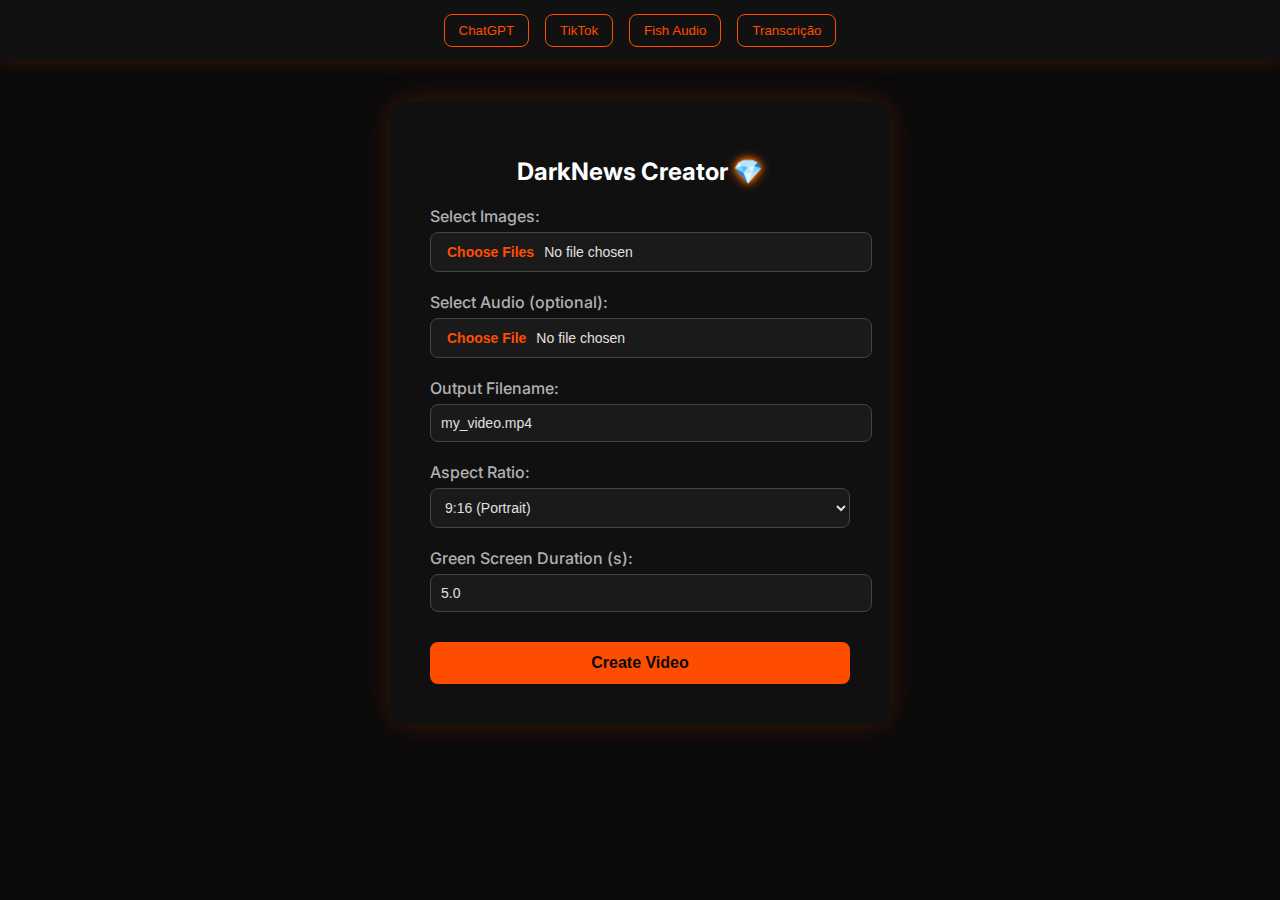
<file: index.html>
<!DOCTYPE html>
<html lang="en">
<head>
    <meta charset="UTF-8">
    <title>DarkNews Creator 💎</title>
    <link href="https://fonts.googleapis.com/css2?family=Inter:wght@400;700&display=swap" rel="stylesheet">
    <style>
        body {
            background-color: #0a0a0a;
            font-family: 'Inter', sans-serif;
            color: #e0e0e0;
            margin: 0;
            padding: 0;
        }

        .nav {
            display: flex;
            justify-content: center;
            background: #111;
            padding: 14px;
            box-shadow: 0 0 20px rgba(255, 77, 0, 0.2);
        }

        .nav button {
            background: transparent;
            border: 1px solid #ff4d00;
            color: #ff4d00;
            padding: 8px 14px;
            margin: 0 8px;
            border-radius: 8px;
            cursor: pointer;
            transition: 0.3s;
        }

        .nav button:hover {
            background-color: #ff4d00;
            color: #0a0a0a;
            box-shadow: 0 0 10px #ff4d00;
        }

        .container {
            background: #101010;
            padding: 40px;
            border-radius: 16px;
            box-shadow: 0 0 30px rgba(255, 77, 0, 0.2);
            width: 420px;
            margin: 40px auto;
        }

        h1 {
            text-align: center;
            font-weight: 700;
            font-size: 24px;
            color: #ffffff;
            margin-bottom: 20px;
        }

        h1 .glow {
            display: inline-block;
            color: #ffffff;
            text-shadow: 0 0 6px #ff6a00, 0 0 12px #ff6a00;
        }

        label {
            display: block;
            margin-top: 20px;
            margin-bottom: 6px;
            font-weight: 500;
            color: #b0b0b0;
        }

        input, select {
            width: 100%;
            padding: 10px;
            background: #1a1a1a;
            border: 1px solid #444;
            border-radius: 8px;
            color: #e0e0e0;
            font-size: 14px;
            outline: none;
        }

        input:focus, select:focus {
            box-shadow: 0 0 6px #ff4d00;
            border-color: #ff4d00;
        }

        input::file-selector-button {
            background: #1a1a1a;
            border: none;
            color: #ff4d00;
            font-weight: bold;
            cursor: pointer;
        }

        button.submit {
            margin-top: 30px;
            width: 100%;
            padding: 12px;
            background-color: #ff4d00;
            border: none;
            border-radius: 8px;
            color: #0a0a0a;
            font-weight: 700;
            font-size: 16px;
            cursor: pointer;
            transition: all 0.3s ease;
        }

        button.submit:hover {
            box-shadow: 0 0 15px #ff4d00;
        }
    </style>
</head>
<body>

    <div class="nav">
        <button onclick="window.open('https://chat.openai.com')">ChatGPT</button>
        <button onclick="window.open('https://www.tiktok.com')">TikTok</button>
        <button onclick="window.open('https://fishaudio.com')">Fish Audio</button>
        <button onclick="window.open('https://whisper.openai.com')">Transcrição</button>
    </div>

    <div class="container">
        <h1>DarkNews Creator <span class="glow">💎</span></h1>
        <form id="videoForm" action="/create_video" method="POST" enctype="multipart/form-data">

            <label>Select Images:</label>
            <input type="file" name="images" accept=".jpeg,.jpg,.png" multiple>

            <label>Select Audio (optional):</label>
            <input type="file" name="audio" accept=".mp3">

            <label>Output Filename:</label>
            <input type="text" name="filename" value="my_video.mp4">

            <label>Aspect Ratio:</label>
            <select name="aspect_ratio">
                <option value="9:16">9:16 (Portrait)</option>
                <option value="16:9">16:9 (Landscape)</option>
            </select>

            <label>Green Screen Duration (s):</label>
            <input type="text" name="green_duration" value="5.0">

            <button class="submit" type="submit">Create Video</button>

            <script src="upload_progress.js"></script>

        </form>
    </div>

</body>
</html>
</file>
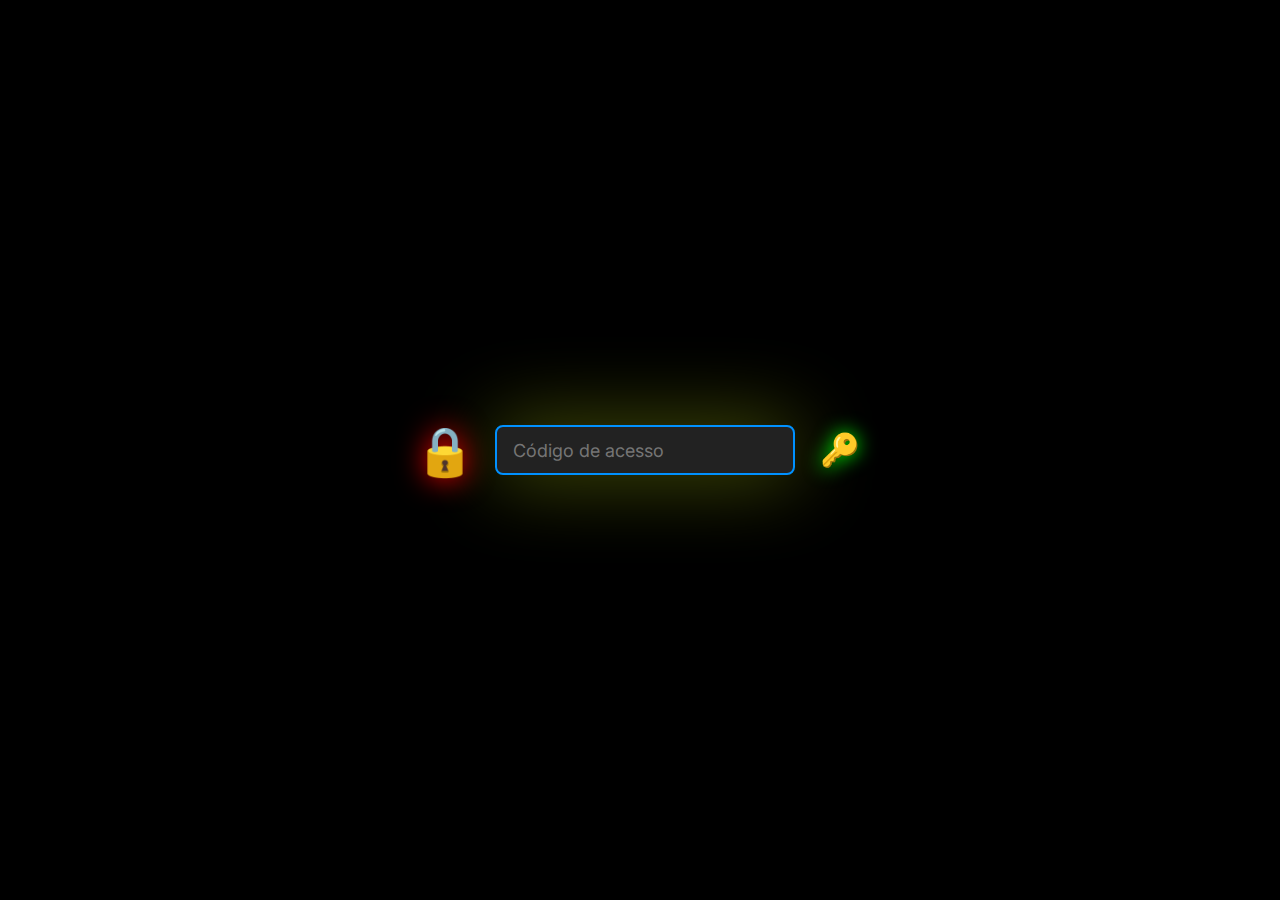
<file: templates/index.html>
<!DOCTYPE html>
<html lang="pt-BR">
<head>
  <meta charset="UTF-8">
  <title>DarkNews Creator 💎</title>
  <link href="https://fonts.googleapis.com/css2?family=Inter:wght@400;700&display=swap" rel="stylesheet">
  <link rel="stylesheet" href="/static/css/style.css">
  <link rel="stylesheet" href="/static/css/lock.css">
  <link rel="stylesheet" href="/static/css/sidebar.css">
</head>
<body>

  <!-- Sidebar e seus controles -->
  <button id="sidebar-toggle" class="sidebar-toggle-btn">
    <span>Canais</span>
  </button>
  <div id="sidebar-placeholder"></div>

  <!-- Overlay de Bloqueio -->
  <div id="lockOverlay">
    <div id="lockBox">
      <span id="lockIcon"></span>
      <input id="codeInput" type="password" placeholder="Código de acesso">
      <button id="unlockBtn" class="key-btn"></button>
    </div>
  </div>

  <!-- Navbar -->
  <div class="nav">
    <button onclick="window.open('https://chat.openai.com')">ChatGPT</button>
    <button onclick="window.open('https://www.tiktok.com')">TikTok</button>
    <button onclick="window.open('https://fishaudio.com')">Fish Audio</button>
    <button onclick="window.open('https://www.script.tokaudit.io/')">Transcrição</button>
    <button onclick="window.open('https://cobalt.tools/')">Downloader</button>
  </div>

  <!-- Container do Formulário -->
  <div class="container">
    <h1>DarkNews Creator <span class="glow">💎</span></h1>
    <form id="videoForm">
      <!-- ... (todo o seu formulário, exatamente como estava) ... -->
      <label>Selecione as Imagens:</label>
      <input id="imageFiles" type="file" name="images" accept=".jpeg,.jpg,.png" multiple required>
      <label>Selecione o Audio:</label>
      <input id="audioFile" type="file" name="audio" accept=".mp3">
      <label>Nome do Video:</label>
      <input type="text" name="filename" value="my_video.mp4">
      <label></label>
      <div class="aspect-ratio-selector">
        <button type="button" class="aspect-btn is-portrait active" data-value="9:16">9:16</button>
        <button type="button" class="aspect-btn is-landscape" data-value="16:9">16:9</button>
        <button type="button" id="greenScreenToggle" class="toggle-btn" data-status="off">
          Green Screen<br><span id="greenScreenStatus">OFF</span>
        </button>
        <input type="hidden" name="aspect_ratio" value="9:16">
        <input type="hidden" name="green_duration" value="0">
      </div>
      <button class="submit" type="submit">Create Video</button>
      <div id="progressContainer">
        <progress id="progressBar" value="0" max="100"></progress>
        <div id="progressText">Uploading…</div>
        <div id="uploadStats"></div>
        <a id="downloadLink" href="#" style="display: none;">⬇️ Download Video ⬇️</a>
      </div>
    </form>
  </div>

  <!-- Scripts -->
  <script type="module" src="/static/js/lock.js" defer></script>
  <script src="/static/js/upload_progress.js" defer></script>
  <script src="/static/js/ui_interactions.js" defer></script> 
  <script src="/static/js/sidebar.js" defer></script>

  <!-- Rodapé Fixo (fora do .container) -->
  <div id="site-footer" class="version-info">
    <span class="version">V 1.0.0</span>
    <span class="signature">by <a href="https://github.com/Don4telli" target="_blank">DonMain</a></span>
  </div>

</body>
</html>
</file>
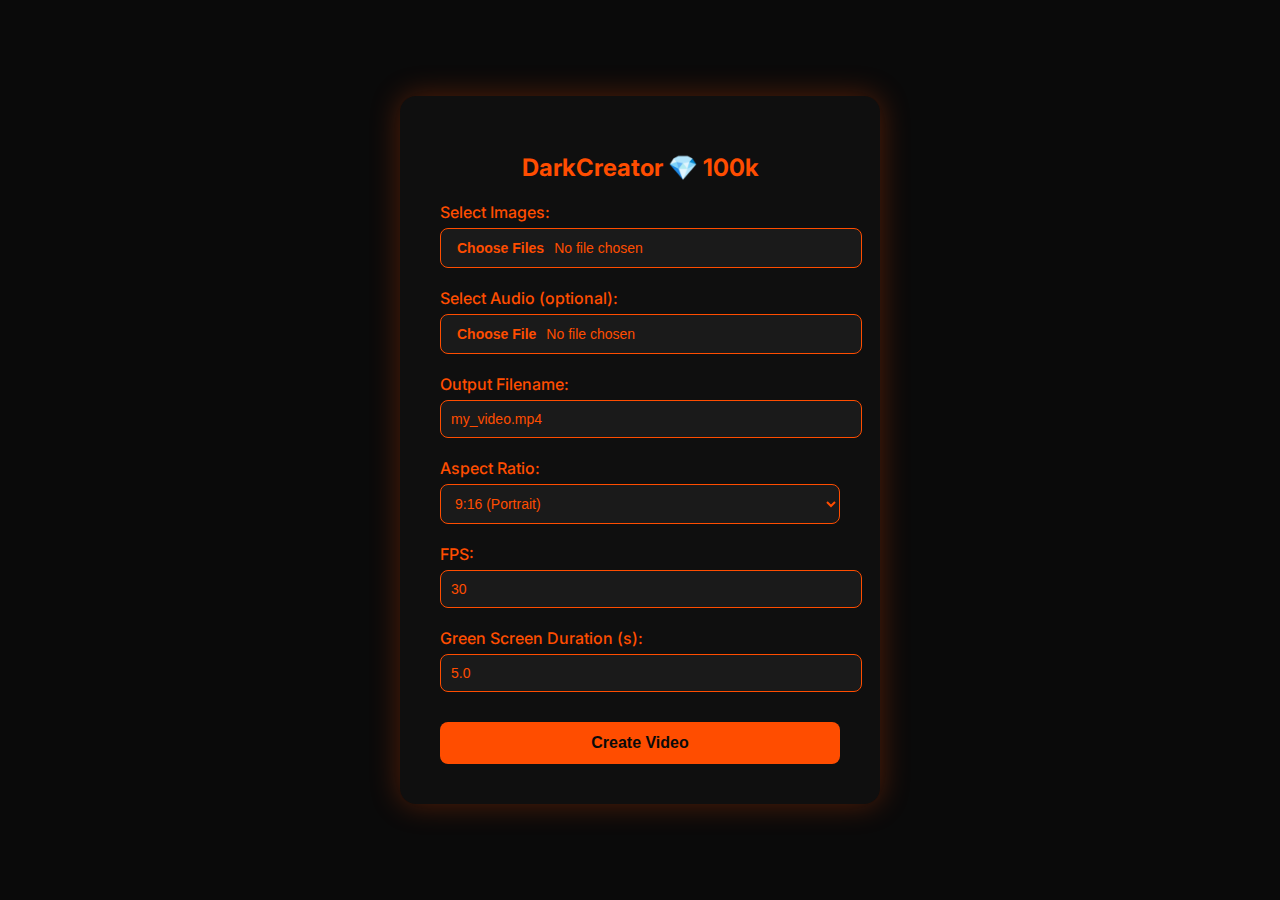
<file: darkcreator_ui_neon.html>
<!DOCTYPE html>
<html lang="en">
<head>
    <meta charset="UTF-8">
    <title>DarkCreator 💎 100k</title>
    <link href="https://fonts.googleapis.com/css2?family=Inter:wght@400;700&display=swap" rel="stylesheet">
    <style>
        body {
            background-color: #0a0a0a;
            font-family: 'Inter', sans-serif;
            color: #ff4d00;
            display: flex;
            justify-content: center;
            align-items: center;
            height: 100vh;
            margin: 0;
        }
        .container {
            background: #0f0f0f;
            padding: 40px;
            border-radius: 16px;
            box-shadow: 0 0 30px rgba(255, 77, 0, 0.3);
            width: 400px;
        }
        h1 {
            text-align: center;
            font-weight: 700;
            font-size: 24px;
            margin-bottom: 10px;
        }
        label {
            display: block;
            margin-top: 20px;
            margin-bottom: 6px;
            font-weight: 500;
        }
        input, select {
            width: 100%;
            padding: 10px;
            background: #1a1a1a;
            border: 1px solid #ff4d00;
            border-radius: 8px;
            color: #ff4d00;
            font-size: 14px;
            outline: none;
        }
        input::file-selector-button {
            background: #1a1a1a;
            border: none;
            color: #ff4d00;
            font-weight: bold;
            cursor: pointer;
        }
        input:focus, select:focus {
            box-shadow: 0 0 8px #ff4d00;
        }
        button {
            margin-top: 30px;
            width: 100%;
            padding: 12px;
            background-color: #ff4d00;
            border: none;
            border-radius: 8px;
            color: #0a0a0a;
            font-weight: 700;
            font-size: 16px;
            cursor: pointer;
            transition: all 0.3s ease;
        }
        button:hover {
            box-shadow: 0 0 15px #ff4d00;
        }
    </style>
</head>
<body>
    <div class="container">
        <h1>DarkCreator 💎 100k</h1>
        <form id="videoForm">
            <label>Select Images:</label>
            <input type="file" name="images" multiple>

            <label>Select Audio (optional):</label>
            <input type="file" name="audio">

            <label>Output Filename:</label>
            <input type="text" name="filename" value="my_video.mp4">

            <label>Aspect Ratio:</label>
            <select name="aspect_ratio">
                <option value="9:16">9:16 (Portrait)</option>
                <option value="16:9">16:9 (Landscape)</option>
            </select>

            <label>FPS:</label>
            <input type="number" name="fps" value="30">

            <label>Green Screen Duration (s):</label>
            <input type="text" name="green_duration" value="5.0">

            <button type="submit">Create Video</button>
        </form>
    </div>
</body>
</html>
</file>
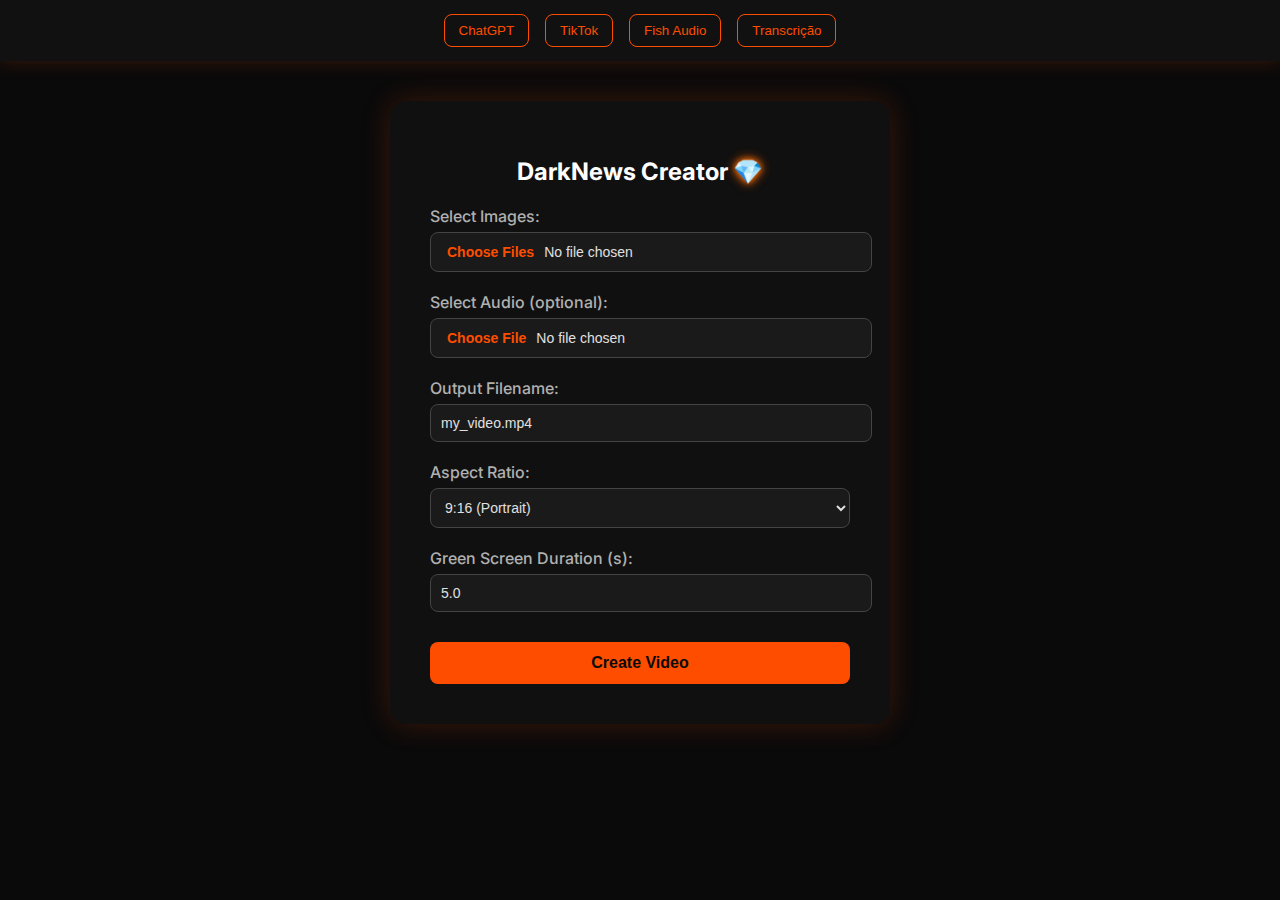
<file: darknews_creator_ui.html>
<!DOCTYPE html>
<html lang="en">
<head>
    <meta charset="UTF-8">
    <title>DarkNews Creator 💎</title>
    <link href="https://fonts.googleapis.com/css2?family=Inter:wght@400;700&display=swap" rel="stylesheet">
    <style>
        body {
            background-color: #0a0a0a;
            font-family: 'Inter', sans-serif;
            color: #e0e0e0;
            margin: 0;
            padding: 0;
        }

        .nav {
            display: flex;
            justify-content: center;
            background: #111;
            padding: 14px;
            box-shadow: 0 0 20px rgba(255, 77, 0, 0.2);
        }

        .nav button {
            background: transparent;
            border: 1px solid #ff4d00;
            color: #ff4d00;
            padding: 8px 14px;
            margin: 0 8px;
            border-radius: 8px;
            cursor: pointer;
            transition: 0.3s;
        }

        .nav button:hover {
            background-color: #ff4d00;
            color: #0a0a0a;
            box-shadow: 0 0 10px #ff4d00;
        }

        .container {
            background: #101010;
            padding: 40px;
            border-radius: 16px;
            box-shadow: 0 0 30px rgba(255, 77, 0, 0.2);
            width: 420px;
            margin: 40px auto;
        }

        h1 {
            text-align: center;
            font-weight: 700;
            font-size: 24px;
            color: #ffffff;
            margin-bottom: 20px;
        }

        h1 .glow {
            display: inline-block;
            color: #ffffff;
            text-shadow: 0 0 6px #ff6a00, 0 0 12px #ff6a00;
        }

        label {
            display: block;
            margin-top: 20px;
            margin-bottom: 6px;
            font-weight: 500;
            color: #b0b0b0;
        }

        input, select {
            width: 100%;
            padding: 10px;
            background: #1a1a1a;
            border: 1px solid #444;
            border-radius: 8px;
            color: #e0e0e0;
            font-size: 14px;
            outline: none;
        }

        input:focus, select:focus {
            box-shadow: 0 0 6px #ff4d00;
            border-color: #ff4d00;
        }

        input::file-selector-button {
            background: #1a1a1a;
            border: none;
            color: #ff4d00;
            font-weight: bold;
            cursor: pointer;
        }

        button.submit {
            margin-top: 30px;
            width: 100%;
            padding: 12px;
            background-color: #ff4d00;
            border: none;
            border-radius: 8px;
            color: #0a0a0a;
            font-weight: 700;
            font-size: 16px;
            cursor: pointer;
            transition: all 0.3s ease;
        }

        button.submit:hover {
            box-shadow: 0 0 15px #ff4d00;
        }
    </style>
</head>
<body>

    <div class="nav">
        <button onclick="window.open('https://chat.openai.com')">ChatGPT</button>
        <button onclick="window.open('https://www.tiktok.com')">TikTok</button>
        <button onclick="window.open('https://fishaudio.com')">Fish Audio</button>
        <button onclick="window.open('https://whisper.openai.com')">Transcrição</button>
    </div>

    <div class="container">
        <h1>DarkNews Creator <span class="glow">💎</span></h1>
        <form id="videoForm">
            <label>Select Images:</label>
            <input type="file" name="images" multiple>

            <label>Select Audio (optional):</label>
            <input type="file" name="audio">

            <label>Output Filename:</label>
            <input type="text" name="filename" value="my_video.mp4">

            <label>Aspect Ratio:</label>
            <select name="aspect_ratio">
                <option value="9:16">9:16 (Portrait)</option>
                <option value="16:9">16:9 (Landscape)</option>
            </select>

            <label>Green Screen Duration (s):</label>
            <input type="text" name="green_duration" value="5.0">

            <button class="submit" type="submit">Create Video</button>
        </form>
    </div>

</body>
</html>
</file>
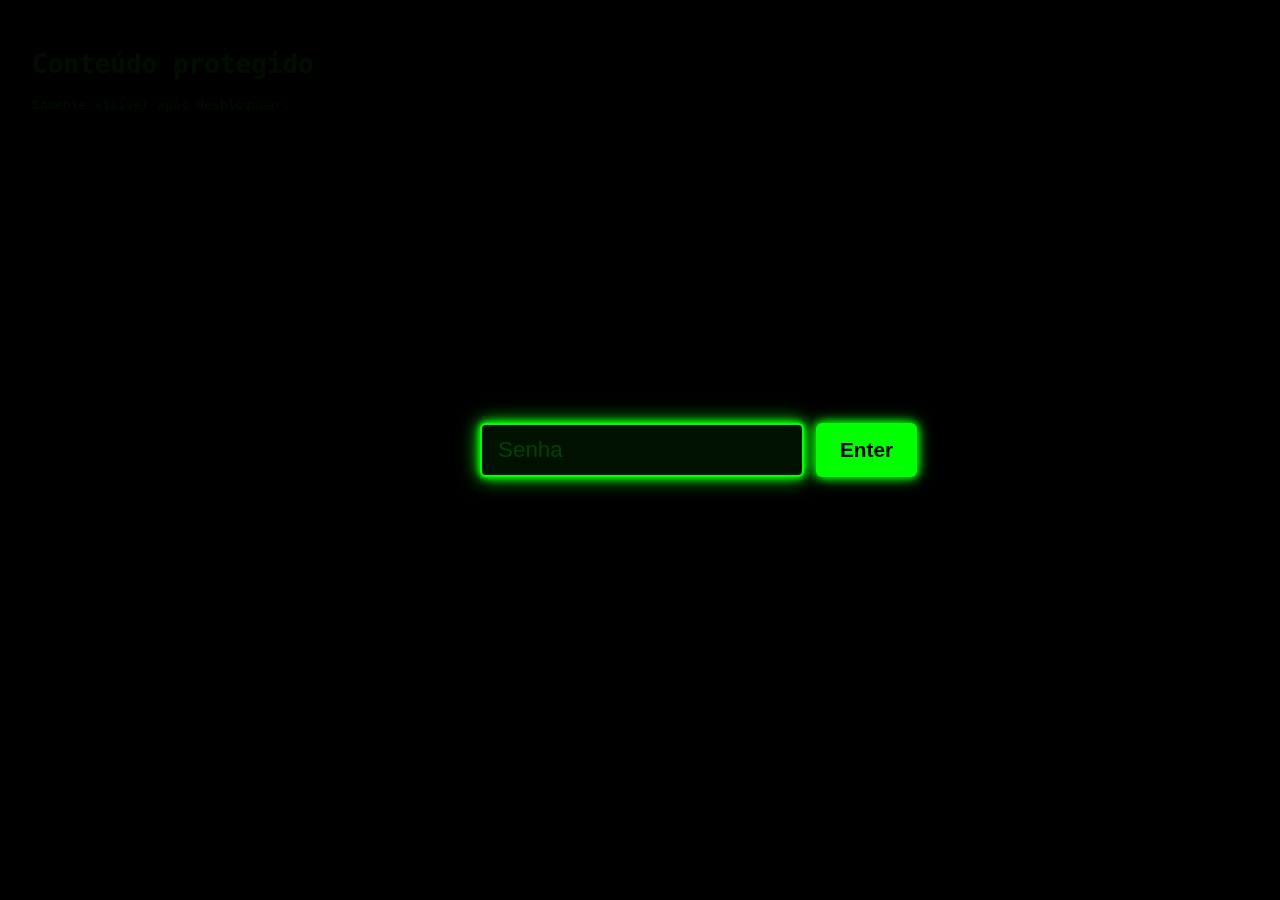
<file: overlay_teste.html>
<!DOCTYPE html>
<html lang="pt-br">
<head>
<meta charset="UTF-8" />
<meta name="viewport" content="width=device-width, initial-scale=1" />
<title>Lockscreen Neon Verde</title>
<style>
  body {
    margin: 0;
    background: #000;
    font-family: 'Courier New', Courier, monospace;
    color: #0f0;
  }

  #lockOverlay {
    position: fixed;
    inset: 0;
    background: rgba(0,0,0,0.95);
    display: flex;
    justify-content: center;
    align-items: center;
    z-index: 9999;
  }

  #lockBox {
    display: flex;
    gap: 12px;
    max-width: 320px;
    width: 90%;
  }

  #passwordInput {
    flex: 1;
    padding: 12px 16px;
    font-size: 1.4rem;
    border-radius: 6px;
    border: 2px solid #0f0;
    background: #001100;
    color: #0f0;
    outline: none;
    box-shadow:
      0 0 5px #0f0,
      0 0 10px #0f0,
      0 0 20px #0f0;
    transition: border-color 0.3s ease, box-shadow 0.3s ease;
  }

  #passwordInput::placeholder {
    color: #004400;
  }

  #passwordInput.error {
    border-color: #f00;
    box-shadow:
      0 0 5px #f00,
      0 0 10px #f00,
      0 0 20px #f00;
  }

  #passwordInput.success {
    border-color: #0ff;
    box-shadow:
      0 0 5px #0ff,
      0 0 10px #0ff,
      0 0 20px #0ff;
  }

  #unlockBtn {
    padding: 12px 24px;
    border: none;
    border-radius: 6px;
    background: #0f0;
    color: #000;
    font-weight: 700;
    font-size: 1.3rem;
    cursor: pointer;
    box-shadow:
      0 0 8px #0f0,
      0 0 15px #0f0;
    transition: background-color 0.3s ease, box-shadow 0.3s ease;
  }

  #unlockBtn:hover {
    background: #0c0;
    box-shadow:
      0 0 12px #0c0,
      0 0 25px #0c0;
  }
</style>
</head>
<body>

<div id="lockOverlay">
  <div id="lockBox">
    <input type="password" id="passwordInput" placeholder="Senha" autocomplete="off" />
    <button id="unlockBtn">Enter</button>
  </div>
</div>

<div id="content" style="padding: 2rem; color:#0f0; font-family: monospace;">
  <h1>Conteúdo protegido</h1>
  <p>Somente visível após desbloquear.</p>
</div>

<script>
  const overlay = document.getElementById('lockOverlay');
  const input = document.getElementById('passwordInput');
  const btn = document.getElementById('unlockBtn');

  const senhaCorreta = '123';

  if(localStorage.getItem('siteDesbloqueado') === 'true') {
    overlay.style.display = 'none';
  }

  function desbloquear() {
    const val = input.value.trim();
    if(val === senhaCorreta) {
      input.classList.remove('error');
      input.classList.add('success');
      setTimeout(() => {
        localStorage.setItem('siteDesbloqueado', 'true');
        overlay.style.display = 'none';
      }, 250);
    } else {
      input.classList.remove('success');
      input.classList.add('error');
      input.value = '';
      input.focus();
    }
  }

  btn.addEventListener('click', desbloquear);
  input.addEventListener('keyup', e => {
    if(e.key === 'Enter') desbloquear();
  });
</script>

</body>
</html>
</file>
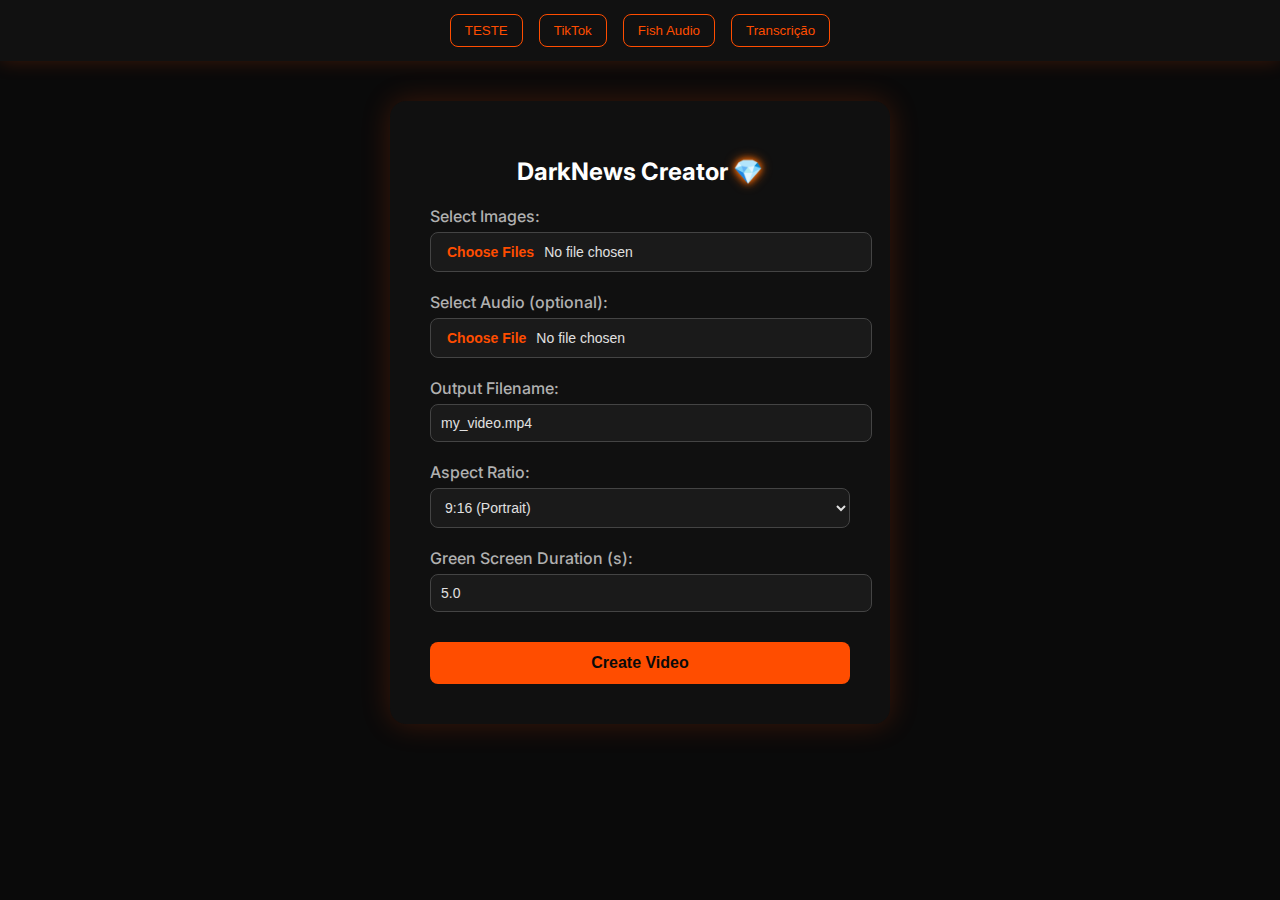
<file: core/index 100%.html>
<!DOCTYPE html>
<html lang="en">
<head>
  <meta charset="UTF-8">
  <title>DarkNews Creator 💎</title>
  <link href="https://fonts.googleapis.com/css2?family=Inter:wght@400;700&display=swap" rel="stylesheet">
  <style>
    body {
      background-color: #0a0a0a;
      font-family: 'Inter', sans-serif;
      color: #e0e0e0;
      margin: 0;
      padding: 0;
    }
    .nav {
      display: flex;
      justify-content: center;
      background: #111;
      padding: 14px;
      box-shadow: 0 0 20px rgba(255, 77, 0, 0.2);
    }
    .nav button {
      background: transparent;
      border: 1px solid #ff4d00;
      color: #ff4d00;
      padding: 8px 14px;
      margin: 0 8px;
      border-radius: 8px;
      cursor: pointer;
      transition: 0.3s;
    }
    .nav button:hover {
      background-color: #ff4d00;
      color: #0a0a0a;
      box-shadow: 0 0 10px #ff4d00;
    }
    .container {
      background: #101010;
      padding: 40px;
      border-radius: 16px;
      box-shadow: 0 0 30px rgba(255, 77, 0, 0.2);
      width: 420px;
      margin: 40px auto;
    }
    h1 {
      text-align: center;
      font-weight: 700;
      font-size: 24px;
      color: #ffffff;
      margin-bottom: 20px;
    }
    h1 .glow {
      display: inline-block;
      color: #ffffff;
      text-shadow: 0 0 6px #ff6a00, 0 0 12px #ff6a00;
    }
    label {
      display: block;
      margin-top: 20px;
      margin-bottom: 6px;
      font-weight: 500;
      color: #b0b0b0;
    }
    input, select {
      width: 100%;
      padding: 10px;
      background: #1a1a1a;
      border: 1px solid #444;
      border-radius: 8px;
      color: #e0e0e0;
      font-size: 14px;
      outline: none;
    }
    input:focus, select:focus {
      box-shadow: 0 0 6px #ff4d00;
      border-color: #ff4d00;
    }
    input::file-selector-button {
      background: #1a1a1a;
      border: none;
      color: #ff4d00;
      font-weight: bold;
      cursor: pointer;
    }
    button.submit {
      margin-top: 30px;
      width: 100%;
      padding: 12px;
      background-color: #ff4d00;
      border: none;
      border-radius: 8px;
      color: #0a0a0a;
      font-weight: 700;
      font-size: 16px;
      cursor: pointer;
      transition: all 0.3s ease;
    }
    button.submit:hover {
      box-shadow: 0 0 15px #ff4d00;
    }
    #progressContainer {
      margin-top: 20px;
      display: none;
    }
    progress {
      width: 100%;
      height: 20px;
      appearance: none;
      border-radius: 8px;
      overflow: hidden;
    }
    progress::-webkit-progress-bar {
      background-color: #1a1a1a;
    }
    progress::-webkit-progress-value {
      background-color: #ff4d00;
    }
    progress.video-processing::-webkit-progress-value {
      background-color: #007bff;
    }
    #progressText {
      margin-top: 8px;
      font-size: 14px;
      text-align: center;
      color: #ccc;
    }
    #uploadStats {
      margin-top: 10px;
      font-size: 12px;
      color: #999;
      text-align: center;
    }
  </style>
</head>
<body>

  <div class="nav">
    <button onclick="window.open('https://chat.openai.com')">TESTE</button>
    <button onclick="window.open('https://www.tiktok.com')">TikTok</button>
    <button onclick="window.open('https://fishaudio.com')">Fish Audio</button>
    <button onclick="window.open('https://whisper.openai.com')">Transcrição</button>
  </div>

  <div class="container">
    <h1>DarkNews Creator <span class="glow">💎</span></h1>

    <form id="videoForm">
      <label>Select Images:</label>
      <input id="imageFiles" type="file" name="images" accept=".jpeg,.jpg,.png" multiple required>

      <label>Select Audio (optional):</label>
      <input id="audioFile" type="file" name="audio" accept=".mp3">

      <label>Output Filename:</label>
      <input type="text" name="filename" value="my_video.mp4">

      <label>Aspect Ratio:</label>
      <select name="aspect_ratio">
        <option value="9:16">9:16 (Portrait)</option>
        <option value="16:9">16:9 (Landscape)</option>
      </select>

      <label>Green Screen Duration (s):</label>
      <input type="text" name="green_duration" value="5.0">

      <button class="submit" type="submit">Create Video</button>

      <div id="progressContainer">
        <progress id="progressBar" value="0" max="100"></progress>
        <div id="progressText">Uploading...</div>
        <div id="uploadStats"></div>
      </div>
    </form>
  </div>

  <script>
    const form = document.getElementById("videoForm");
    const progressContainer = document.getElementById("progressContainer");
    const progressBar = document.getElementById("progressBar");
    const progressText = document.getElementById("progressText");

    // Chama /get_signed_url e retorna { signed_url, filename }
    async function getSignedUrl(filename, fileType) {
      const res = await fetch('/get_signed_url', {
        method: 'POST',
        headers: { 'Content-Type': 'application/json' },
        body: JSON.stringify({ filename, file_type: fileType })
      });
      if (!res.ok) throw new Error(`Erro ao obter URL: ${res.status}`);
      return res.json();
    }

    // Upload tracking
    let uploadProgress = {};
    let totalFiles = 0;
    let completedUploads = 0;

    function updateUploadProgress() {
      const totalProgress = Object.values(uploadProgress).reduce((sum, progress) => sum + progress, 0);
      const avgProgress = totalFiles > 0 ? totalProgress / totalFiles : 0;
      progressBar.value = avgProgress;
      progressText.textContent = `Uploading files: ${completedUploads}/${totalFiles} completed`;
      document.getElementById('uploadStats').textContent = `${Math.round(avgProgress)}% - Processing ${Object.keys(uploadProgress).length} files simultaneously`;
    }

    // Faz upload via PUT com progresso
    async function uploadFile(file, signedUrl, fileIndex) {
      return new Promise((resolve, reject) => {
        const xhr = new XMLHttpRequest();
        uploadProgress[fileIndex] = 0;
        
        xhr.upload.addEventListener('progress', e => {
          if (e.lengthComputable) {
            uploadProgress[fileIndex] = (e.loaded / e.total) * 100;
            updateUploadProgress();
          }
        });
        
        xhr.onreadystatechange = () => {
          if (xhr.readyState === 4) {
            if (xhr.status >= 200 && xhr.status < 300) {
              completedUploads++;
              uploadProgress[fileIndex] = 100;
              updateUploadProgress();
              resolve();
            } else {
              delete uploadProgress[fileIndex];
              reject(new Error(`Upload failed (${xhr.status}): ${xhr.responseText}`));
            }
          }
        };
        xhr.open('PUT', signedUrl);
        xhr.setRequestHeader('Content-Type', file.type);
        xhr.send(file);
      });
    }

    form.addEventListener('submit', async e => {
      e.preventDefault();
      form.querySelector('button[type="submit"]').disabled = true;
      progressContainer.style.display = 'block';
      progressBar.value = 0;
      progressBar.classList.remove('video-processing');
      
      // Reset tracking variables
      uploadProgress = {};
      completedUploads = 0;
      
      progressText.textContent = 'Preparing uploads…';
      document.getElementById('uploadStats').textContent = '';

      try {
      // --- coleta & ordena arquivos ---
      const imageInput  = document.getElementById('imageFiles');
      const files = Array.from(imageInput.files)
                        .sort((a, b) => a.name.localeCompare(b.name, undefined, { numeric: true }));
      const audioFile   = document.getElementById('audioFile').files[0];

      totalFiles = files.length + (audioFile ? 1 : 0);
      progressText.textContent = `Starting upload of ${totalFiles} files…`;

      // --- upload paralelo (máx 60) ---
      const uploadedNames  = [];
      const maxConcurrent  = 60;

      class Semaphore {
        constructor(count){ this.count=count; this.waiting=[]; }
        async acquire(){
          if(this.count>0){ this.count--; return; }
          return new Promise(res => this.waiting.push(res));
        }
        release(){
          this.count++;
          if(this.waiting.length){
            const res=this.waiting.shift();
            this.count--; res();
          }
        }
      }
      const sem = new Semaphore(maxConcurrent);

      const uploadPromises = files.map(async (file, idx) => {
        await sem.acquire();
        try {
          const { signed_url, filename } = await getSignedUrl(file.name, 'image');
          await uploadFile(file, signed_url, idx);
          return filename;
        } finally { sem.release(); }
      });

      const uploadResults = await Promise.all(uploadPromises);
      uploadedNames.push(...uploadResults);   // <-- corrige o typo (. → ...)

      // --- upload do áudio ---
      let audioName = null;
      if (audioFile){
        progressText.textContent = 'Uploading audio file...';
        const { signed_url, filename } = await getSignedUrl(audioFile.name, 'audio');
        await uploadFile(audioFile, signed_url, files.length);
        audioName = filename;
      }

      // --- chama /create_video e acompanha progresso ---
      progressBar.value = 100;
      progressText.textContent = '✅ All files uploaded successfully!';
      await new Promise(r => setTimeout(r, 800));

      progressBar.value = 0;
      progressBar.classList.add('video-processing');
      progressText.textContent = '🎬 Starting video creation…';

      const payload = {
        image_filenames: uploadedNames,
        audio_filename:  audioName,
        filename:        form.elements['filename'].value,
        aspect_ratio:    form.elements['aspect_ratio'].value,
        green_duration:  parseFloat(form.elements['green_duration'].value)
      };

      const createRes = await fetch('/create_video', {
        method: 'POST', headers: {'Content-Type':'application/json'},
        body: JSON.stringify(payload)
      });
      if (!createRes.ok) throw new Error(`Create video failed: ${createRes.status}`);
      const { session_id } = await createRes.json();

      const eventSource = new EventSource(`/progress/${session_id}`);
      let download_url  = null;

      eventSource.onmessage = ({data}) => {
        const d = JSON.parse(data);
        if (d.status === 'processing') {
          progressBar.value = 20 + d.progress * 0.6;
          progressText.textContent = `🎬 ${d.message}`;
        } else if (d.status === 'uploading') {
          progressBar.value = d.progress;
          progressText.textContent = `☁️ ${d.message}`;
        } else if (d.status === 'completed') {
          progressBar.value = 100;
          progressText.textContent = '✅ Video ready! Click to download.';
          download_url = d.download_url;

          // botão de download
          const btn = document.createElement('button');
          btn.textContent = '📥 Download Video';
          btn.className   = 'submit';
          btn.onclick = () => { window.open(download_url, '_blank'); btn.disabled = true; };
          progressContainer.parentNode.insertBefore(btn, progressContainer.nextSibling);
          eventSource.close();
        } else if (d.status === 'error') {
          alert(`Erro: ${d.message}`); eventSource.close();
        }
      };

    } catch (err) {
      console.error(err);
      progressText.textContent = '❌ Error occurred';
      alert(`Error: ${err.message}`);
    }

    });
  </script>

</body>
</html>
</file>
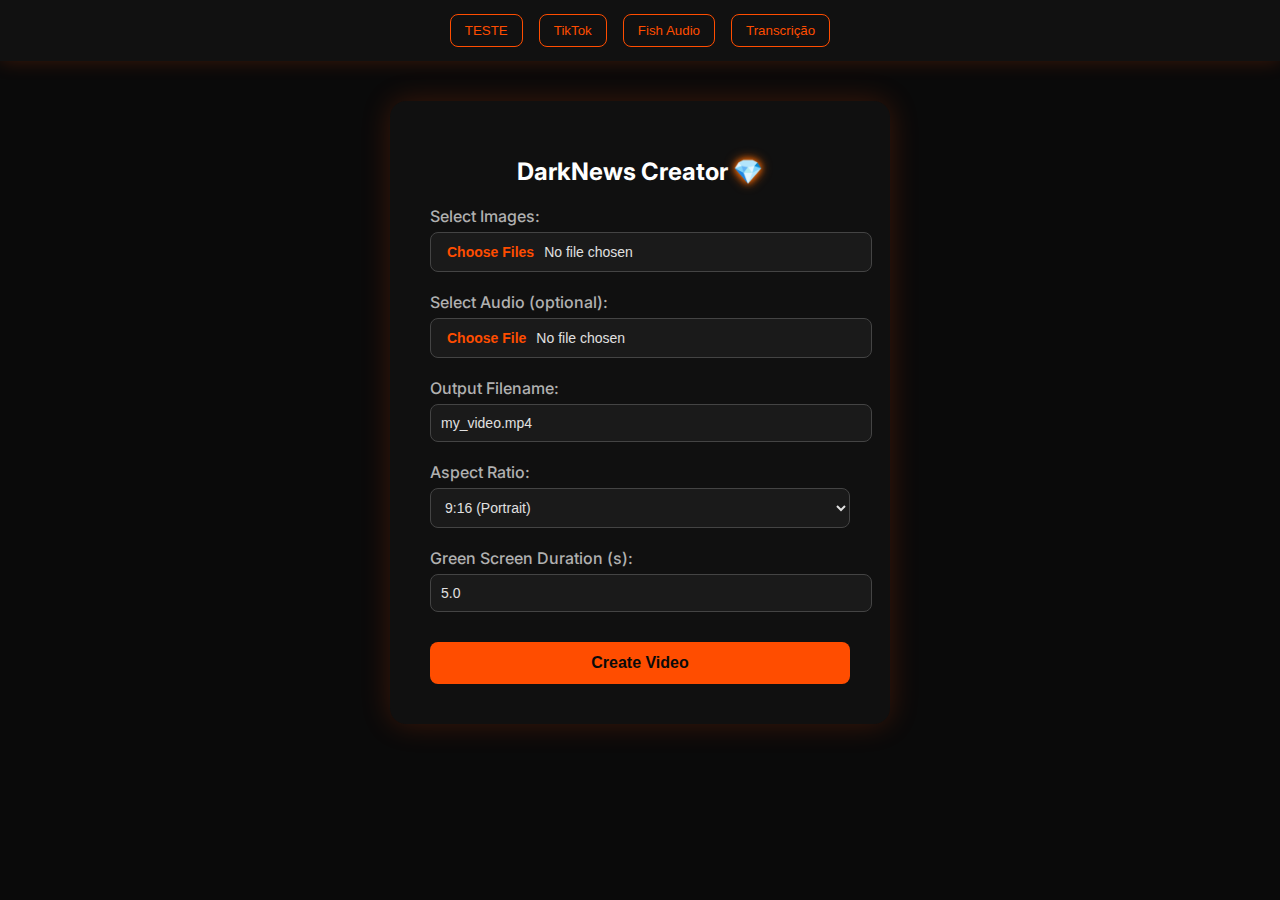
<file: core/index copy.html>
<!DOCTYPE html>
<html lang="en">
<head>
  <meta charset="UTF-8">
  <title>DarkNews Creator 💎</title>
  <link href="https://fonts.googleapis.com/css2?family=Inter:wght@400;700&display=swap" rel="stylesheet">
  <style>
    body {
      background-color: #0a0a0a;
      font-family: 'Inter', sans-serif;
      color: #e0e0e0;
      margin: 0;
      padding: 0;
    }

    .nav {
      display: flex;
      justify-content: center;
      background: #111;
      padding: 14px;
      box-shadow: 0 0 20px rgba(255, 77, 0, 0.2);
    }

    .nav button {
      background: transparent;
      border: 1px solid #ff4d00;
      color: #ff4d00;
      padding: 8px 14px;
      margin: 0 8px;
      border-radius: 8px;
      cursor: pointer;
      transition: 0.3s;
    }

    .nav button:hover {
      background-color: #ff4d00;
      color: #0a0a0a;
      box-shadow: 0 0 10px #ff4d00;
    }

    .container {
      background: #101010;
      padding: 40px;
      border-radius: 16px;
      box-shadow: 0 0 30px rgba(255, 77, 0, 0.2);
      width: 420px;
      margin: 40px auto;
    }

    h1 {
      text-align: center;
      font-weight: 700;
      font-size: 24px;
      color: #ffffff;
      margin-bottom: 20px;
    }

    h1 .glow {
      display: inline-block;
      color: #ffffff;
      text-shadow: 0 0 6px #ff6a00, 0 0 12px #ff6a00;
    }

    label {
      display: block;
      margin-top: 20px;
      margin-bottom: 6px;
      font-weight: 500;
      color: #b0b0b0;
    }

    input, select {
      width: 100%;
      padding: 10px;
      background: #1a1a1a;
      border: 1px solid #444;
      border-radius: 8px;
      color: #e0e0e0;
      font-size: 14px;
      outline: none;
    }

    input:focus, select:focus {
      box-shadow: 0 0 6px #ff4d00;
      border-color: #ff4d00;
    }

    input::file-selector-button {
      background: #1a1a1a;
      border: none;
      color: #ff4d00;
      font-weight: bold;
      cursor: pointer;
    }

    button.submit {
      margin-top: 30px;
      width: 100%;
      padding: 12px;
      background-color: #ff4d00;
      border: none;
      border-radius: 8px;
      color: #0a0a0a;
      font-weight: 700;
      font-size: 16px;
      cursor: pointer;
      transition: all 0.3s ease;
    }

    button.submit:hover {
      box-shadow: 0 0 15px #ff4d00;
    }

    #progressContainer {
      margin-top: 20px;
      display: none;
    }

    progress {
      width: 100%;
      height: 20px;
      appearance: none;
      border-radius: 8px;
      overflow: hidden;
    }

    progress::-webkit-progress-bar {
      background-color: #1a1a1a;
    }

    progress::-webkit-progress-value {
      background-color: #ff4d00;
    }

    #progressText {
      margin-top: 8px;
      font-size: 14px;
      text-align: center;
      color: #ccc;
    }
  </style>
</head>
<body>

  <div class="nav">
    <button onclick="window.open('https://chat.openai.com')">TESTE</button>
    <button onclick="window.open('https://www.tiktok.com')">TikTok</button>
    <button onclick="window.open('https://fishaudio.com')">Fish Audio</button>
    <button onclick="window.open('https://whisper.openai.com')">Transcrição</button>
  </div>

  <div class="container">
    <h1>DarkNews Creator <span class="glow">💎</span></h1>

    <form id="videoForm">
      <label>Select Images:</label>
      <input type="file" name="images" accept=".jpeg,.jpg,.png" multiple required>

      <label>Select Audio (optional):</label>
      <input type="file" name="audio" accept=".mp3">

      <label>Output Filename:</label>
      <input type="text" name="filename" value="my_video.mp4">

      <label>Aspect Ratio:</label>
      <select name="aspect_ratio">
        <option value="9:16">9:16 (Portrait)</option>
        <option value="16:9">16:9 (Landscape)</option>
      </select>

      <label>Green Screen Duration (s):</label>
      <input type="text" name="green_duration" value="5.0">

      <button class="submit" type="submit">Create Video</button>

      <div id="progressContainer">
        <progress id="progressBar" value="0" max="100"></progress>
        <div id="progressText">Uploading...</div>
      </div>
    </form>
  </div>

  <script>
    const form = document.getElementById("videoForm");
    const progressBar = document.getElementById("progressBar");
    const progressContainer = document.getElementById("progressContainer");
    const progressText = document.getElementById("progressText");

    // Função para obter signed URL
    async function getSignedUrl(filename, fileType) {
      console.log(`📝 Obtendo signed URL para: ${filename} (${fileType})`);
      const response = await fetch('/get_signed_url', {
        method: 'POST',
        headers: {
          'Content-Type': 'application/json'
        },
        body: JSON.stringify({
          filename: filename,
          file_type: fileType
        })
      });
      
      if (!response.ok) {
        throw new Error(`Erro ao obter signed URL: ${response.status}`);
      }
      
      return await response.json();
    }

    // Função para upload direto para GCS
    async function uploadFileToGCS(file, signedUrl) {
      console.log(`☁️ Fazendo upload direto para GCS: ${file.name}`);
      const response = await fetch(signedUrl, {
        method: 'PUT',
        body: file
      });
      
      if (!response.ok) {
        throw new Error(`Erro no upload para GCS: ${response.status}`);
      }
      
      return response;
    }

    form.addEventListener("submit", async function (e) {
      e.preventDefault();
      console.log("🚀 Iniciando processo de criação de vídeo...");
      
      progressContainer.style.display = "block";
      progressBar.value = 0;
      progressText.textContent = "Preparando upload...";
      
      try {
        const formData = new FormData(form);
        const images = formData.getAll('images');
        const audio = formData.get('audio');
        
        // Validar se há imagens
        if (!images || images.length === 0 || images[0].size === 0) {
          throw new Error('Por favor, selecione pelo menos uma imagem.');
        }
        
        const totalFiles = images.length + (audio && audio.size > 0 ? 1 : 0);
        let uploadedFiles = 0;
        
        const uploadedFilenames = [];
        
        // Upload das imagens
        for (let i = 0; i < images.length; i++) {
          const image = images[i];
          if (image.size === 0) continue; // Pular arquivos vazios
          
          console.log(`📸 Processando imagem ${i + 1}/${images.length}: ${image.name}`);
          
          const urlData = await getSignedUrl(image.name, 'image');
          await uploadFileToGCS(image, urlData.signed_url);
          uploadedFilenames.push(urlData.filename);
          
          uploadedFiles++;
          const percent = Math.round((uploadedFiles / totalFiles) * 50); // 50% para uploads
          progressBar.value = percent;
          progressText.textContent = `Upload ${uploadedFiles}/${totalFiles} concluído`;
        }
        
        // Upload do áudio (se existir)
        let audioFilename = null;
        if (audio && audio.size > 0) {
          console.log(`🎵 Processando áudio: ${audio.name}`);
          const urlData = await getSignedUrl(audio.name, 'audio');
          await uploadFileToGCS(audio, urlData.signed_url);
          audioFilename = urlData.filename;
          
          uploadedFiles++;
          const percent = Math.round((uploadedFiles / totalFiles) * 50);
          progressBar.value = percent;
          progressText.textContent = `Upload ${uploadedFiles}/${totalFiles} concluído`;
        }
        
        // Criar vídeo
        progressText.textContent = "Criando vídeo...";
        progressBar.value = 60;
        
        const videoData = {
          image_filenames: uploadedFilenames,
          audio_filename: audioFilename,
          filename: formData.get('filename') || 'my_video.mp4',
          aspect_ratio: formData.get('aspect_ratio') || '9:16',
          green_duration: parseFloat(formData.get('green_duration')) || 5.0
        };
        
        console.log("🎬 Enviando dados para criação do vídeo:", videoData);
        
        const response = await fetch('/create_video', {
          method: 'POST',
          headers: {
            'Content-Type': 'application/json'
          },
          body: JSON.stringify(videoData)
        });
        
        if (!response.ok) {
          const errorText = await response.text();
          throw new Error(`Erro na criação do vídeo: ${response.status} - ${errorText}`);
        }
        
        const result = await response.json();
        
        if (result.success && result.download_url) {
          progressBar.value = 100;
          progressText.textContent = "✅ Vídeo criado com sucesso!";
          
          // Download automático
          const a = document.createElement('a');
          a.href = result.download_url;
          a.download = result.filename || 'video.mp4';
          a.click();
          
          console.log("✅ Vídeo criado e baixado com sucesso!");
        } else {
          throw new Error(result.error || 'Erro desconhecido na criação do vídeo');
        }
        
      } catch (error) {
        console.log("❌ Erro:", error);
        progressText.textContent = "❌ Erro no processo";
        progressBar.value = 0;
        alert(`Erro: ${error.message}`);
      }
    });
  </script>

</body>
</html>
</file>
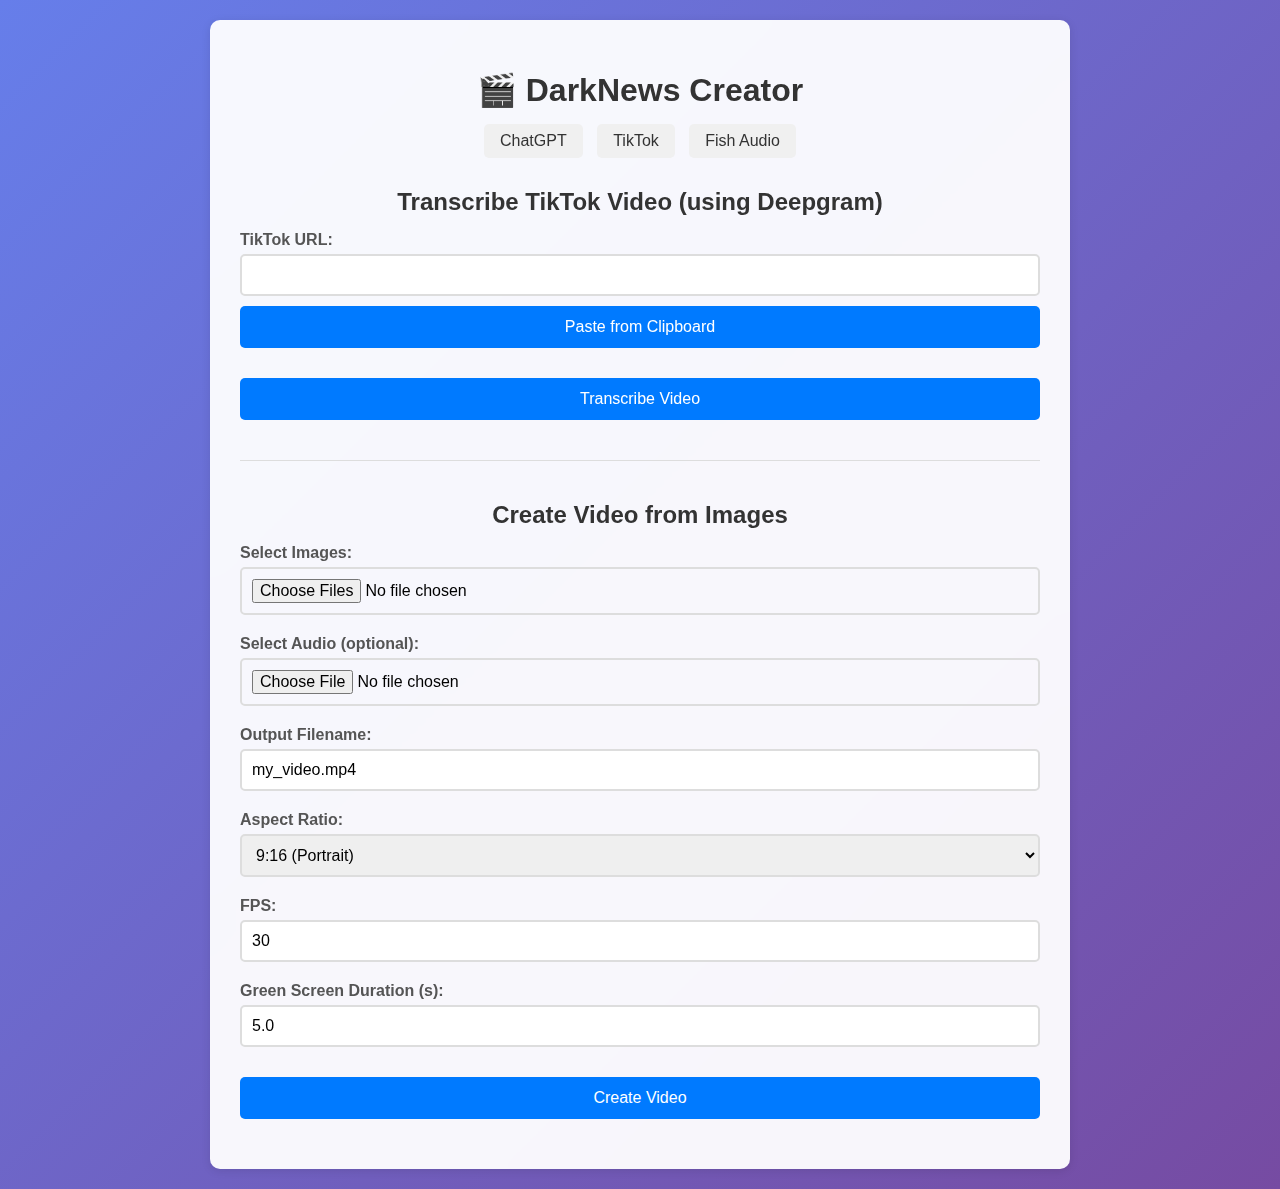
<file: templates/local_index.html>
<!DOCTYPE html>
<html lang="en">
<head>
    <meta charset="UTF-8">
    <meta name="viewport" content="width=device-width, initial-scale=1.0">
    <title>ImageToVideo - Web GUI</title>
    <style>
        body { font-family: -apple-system, BlinkMacSystemFont, 'Segoe UI', Roboto, sans-serif; margin: 0; padding: 20px; background: linear-gradient(135deg, #667eea 0%, #764ba2 100%); min-height: 100vh; display: flex; justify-content: center; align-items: flex-start; }
        .container { background: rgba(255, 255, 255, 0.95); backdrop-filter: blur(10px); padding: 30px; border-radius: 10px; box-shadow: 0 2px 10px rgba(0,0,0,0.1); width: 100%; max-width: 800px; }
        h1, h2 { color: #333; text-align: center; margin-bottom: 15px; }
        .tool-buttons { text-align: center; margin-bottom: 30px; }
        .tool-btn { display: inline-block; padding: 8px 16px; margin: 0 5px; background: #f0f0f0; color: #333; text-decoration: none; border-radius: 5px; font-weight: 500; transition: background 0.3s; }
        .tool-btn:hover { background: #e0e0e0; }
        .form-group { margin-bottom: 20px; }
        label { display: block; margin-bottom: 5px; font-weight: 600; color: #555; }
        input[type="file"], input[type="number"], input[type="text"], select, textarea { width: 100%; padding: 10px; border: 2px solid #ddd; border-radius: 5px; font-size: 16px; box-sizing: border-box; font-family: inherit; }
        button { background: #007AFF; color: white; border: none; padding: 12px 24px; border-radius: 5px; font-size: 16px; cursor: pointer; width: 100%; margin-top: 10px; }
        button:disabled { background: #ccc; cursor: not-allowed; }
        .progress-container { margin-top: 20px; display: none; text-align: center; }
        .progress-circle { position: relative; width: 80px; height: 80px; border-radius: 50%; background: conic-gradient(#007AFF 0%, #f0f0f0 0%); display: inline-flex; justify-content: center; align-items: center; transition: background 0.3s; }
        .progress-circle::before { content: ''; position: absolute; width: 65px; height: 65px; background: #fff; border-radius: 50%; }
        .progress-text { position: relative; font-size: 16px; font-weight: 600; color: #333; }
        .progress-status-text { margin-top: 15px; color: #666; font-size: 16px; }
        .message-area { margin-top: 20px; text-align: center; }
        .error { color: #FF3B30; background: #FFE5E5; padding: 10px; border-radius: 5px; }
        .success { color: #34C759; background: #E5F7E5; padding: 10px; border-radius: 5px; }
        .download-section { margin-top: 20px; text-align: center; display: none; }
        hr { border: 0; height: 1px; background: #ddd; margin: 40px 0; }
    </style>
</head>
<body>
    <div class="container">
        <h1>🎬 DarkNews Creator</h1>
        <div class="tool-buttons">
            <a href="https://chat.openai.com" target="_blank" class="tool-btn">ChatGPT</a>
            <a href="https://www.tiktok.com" target="_blank" class="tool-btn">TikTok</a>
            <a href="https://fish.audio/pt/" target="_blank" class="tool-btn">Fish Audio</a>
        </div>

        <!-- Coloque isso onde você quer que o link apareça -->
        

        <!-- TikTok Transcription Section -->
        <div id="transcribe-section">
            <h2>Transcribe TikTok Video (using Deepgram)</h2>
            <form id="transcribeForm">
                <div class="form-group">
                    <label for="tiktok_url">TikTok URL:</label>
                    <input type="text" id="tiktok_url" name="url" required>
                    <button type="button" onclick="pasteFromClipboard()">Paste from Clipboard</button>
                </div>
                <button type="submit" id="transcribeBtn">Transcribe Video</button>
            </form>
            <div class="progress-container" id="transcribeProgressContainer">
                <div class="progress-circle" id="transcribeProgressCircle">
                    <div class="progress-text" id="transcribeProgressText">0%</div>
                </div>
                <div class="progress-status-text" id="transcribeProgressStatus"></div>
            </div>
            <div class="message-area" id="transcribeMessage"></div>
            <div id="transcriptionResult" style="display: none;">
                <textarea id="transcriptionText" rows="10" readonly></textarea>
                <button id="copyTranscriptionBtn" onclick="copyTranscription()">Copy Transcription</button>
            </div>
        </div>

        <hr>

        <!-- Create Video Section -->
        <div id="create-video-section">
            <h2>Create Video from Images</h2>
            <form id="createVideoForm">
                <div class="form-group">
                    <label for="images">Select Images:</label>
                    <input type="file" id="images" name="images" multiple required accept="image/*">
                </div>
                <div class="form-group">
                    <label for="audio">Select Audio (optional):</label>
                    <input type="file" id="audio" name="audio" accept="audio/*">
                </div>
                <div class="form-group">
                    <label for="output_name">Output Filename:</label>
                    <input type="text" id="output_name" name="output_name" value="my_video.mp4">
                </div>
                <div class="form-group">
                    <label for="aspect_ratio">Aspect Ratio:</label>
                    <select id="aspect_ratio" name="aspect_ratio">
                        <option value="9:16" selected>9:16 (Portrait)</option>
                        <option value="16:9">16:9 (Landscape)</option>
                        <option value="1:1">1:1 (Square)</option>
                    </select>
                </div>
                <div class="form-group">
                    <label for="fps">FPS:</label>
                    <input type="number" id="fps" name="fps" value="30" min="1">
                </div>
                <div class="form-group">
                    <label for="green_screen_duration">Green Screen Duration (s):</label>
                    <input type="number" id="green_screen_duration" name="green_screen_duration" value="5.0" step="0.1">
                </div>
                <button type="submit" id="createBtn">Create Video</button>
            </form>
            <div class="progress-container" id="createProgressContainer">
                <div class="progress-circle" id="createProgressCircle">
                    <div class="progress-text" id="createProgressText">0%</div>
                </div>
                <div class="progress-status-text" id="createProgressStatus"></div>
            </div>
            <div class="message-area" id="createMessage"></div>
            <div class="download-section" id="createDownloadSection">
                <button id="createDownloadBtn">Download Video</button>
            </div>
        </div>
    </div>

    <script>
        let progressInterval = null;

        // --- LÓGICA DE CRIAÇÃO DE VÍDEO ---
        const createForm = document.getElementById('createVideoForm');
        createForm.addEventListener('submit', async (e) => {
            e.preventDefault();
            const btn = document.getElementById('createBtn');
            const messageArea = document.getElementById('createMessage');
            const progressContainer = document.getElementById('createProgressContainer');
            const downloadSection = document.getElementById('createDownloadSection');

            btn.disabled = true;
            btn.textContent = 'Enviando arquivos...';
            messageArea.innerHTML = '';
            progressContainer.style.display = 'block';
            downloadSection.style.display = 'none';

            const formData = new FormData(createForm);

            try {
                const uploadResponse = await fetch('/upload', {
                    method: 'POST',
                    body: formData
                });

                const uploadResult = await uploadResponse.json();
                if (!uploadResponse.ok) {
                    throw new Error(uploadResult.error || 'Falha no upload de arquivos');
                }

                btn.textContent = 'Criando vídeo...';
                const createResponse = await fetch('/create_video', {
                    method: 'POST',
                    headers: { 'Content-Type': 'application/json' },
                    body: JSON.stringify(uploadResult)
                });

                const createResult = await createResponse.json();
                if (!createResponse.ok) {
                    throw new Error(createResult.error || 'Falha na criação do vídeo');
                }

                startProgressCheck(uploadResult.session_id, 'create');

            } catch (err) {
                handleTaskEnd(null, 'create', false, err.message);
            }
        });


        // --- LÓGICA DE TRANSCRIÇÃO DE TIKTOK ---
        const transcribeForm = document.getElementById('transcribeForm');
        transcribeForm.addEventListener('submit', async (e) => {
            e.preventDefault();
            const btn = document.getElementById('transcribeBtn');
            const messageArea = document.getElementById('transcribeMessage');
            const progressContainer = document.getElementById('transcribeProgressContainer');
            
            btn.disabled = true;
            btn.textContent = 'Transcrevendo...';
            messageArea.innerHTML = '';
            progressContainer.style.display = 'block';
            document.getElementById('transcriptionResult').style.display = 'none';

            const tiktokUrl = document.getElementById('tiktok_url').value.trim();
            if (!tiktokUrl) {
                handleTaskEnd(null, 'transcribe', false, 'Por favor, insira um link do TikTok.');
                return;
            }
            
            try {
                const response = await fetch('/transcribe_tiktok', {
                    method: 'POST',
                    headers: { 'Content-Type': 'application/json' },
                    body: JSON.stringify({ url: tiktokUrl })
                });

                const result = await response.json();
                if (!response.ok) {
                    throw new Error(result.error || `O servidor respondeu com status ${response.status}`);
                }
                
                startProgressCheck(result.session_id, 'transcribe');

            } catch (err) {
                handleTaskEnd(null, 'transcribe', false, err.message);
            }
        });

        // --- FUNÇÕES COMUNS DE UI ---
        function startProgressCheck(sessionId, type) {
            if (progressInterval) clearInterval(progressInterval);
            progressInterval = setInterval(() => checkProgress(sessionId, type), 2500);
        }

        async function checkProgress(sessionId, type) {
            try {
                const response = await fetch(`/progress?session_id=${sessionId}&type=${type}`);
                if (!response.ok) throw new Error('Falha na resposta do servidor de progresso.');

                const data = await response.json();

                const progressCircle = document.getElementById(`${type}ProgressCircle`);
                const progressTextElem = document.getElementById(`${type}ProgressText`);
                const progressStatusText = document.getElementById(`${type}ProgressStatus`);

                // Garantir que o progresso nunca volte
                if (!window.lastProgress) window.lastProgress = {};
                if (!window.lastProgress[type]) window.lastProgress[type] = 0;

                const rawProgress = Math.round(data.progress || 0);
                const progress = Math.max(window.lastProgress[type], rawProgress);
                window.lastProgress[type] = progress;

                // Atualiza visual do progresso
                // CORREÇÃO: O segundo ângulo do gradiente deve corresponder ao primeiro
                progressCircle.style.background = `conic-gradient(#00ffe0 ${progress * 3.6}deg, #f0f0f0 ${progress * 3.6}deg)`;
                progressTextElem.textContent = `${progress}%`;
                progressStatusText.textContent = data.message;

                // Verifica erros ou conclusão
                if (data.message && (data.message.toLowerCase().includes('erro') || data.message.toLowerCase().includes('falha'))) {
                    handleTaskEnd(sessionId, type, false, data.message, data);
                } else if (progress >= 100) {
                    handleTaskEnd(sessionId, type, true, data.message, data);
                } else {
                    // Continua verificando a cada 2.5s
                    setTimeout(() => checkProgress(sessionId, type), 2500);
                }
            } catch (err) {
                handleTaskEnd(null, type, false, 'Falha ao obter progresso.', {});
            }
        }

        function handleTaskEnd(sessionId, type, success, message, data) {
            clearInterval(progressInterval);
            const messageArea = document.getElementById(`${type}Message`);
            messageArea.innerHTML = `<div class="${success ? 'success' : 'error'}">${message}</div>`;

            if (type === 'create') {
                const createBtn = document.getElementById('createBtn');
                createBtn.disabled = false;
                createBtn.textContent = 'Create Video';
                if (success && sessionId) { // Precisa do session_id para o download local
                    const downloadSection = document.getElementById('createDownloadSection');
                    downloadSection.innerHTML = `<button onclick="window.location.href='/download/${sessionId}'">Download Video</button>`;
                    downloadSection.style.display = 'block';
                }
            } else if (type === 'transcribe') {
                const transcribeBtn = document.getElementById('transcribeBtn');
                transcribeBtn.disabled = false;
                transcribeBtn.textContent = 'Transcribe Video';
                if (success && sessionId) {
                    fetchAndDisplayTranscription(sessionId);
                }
            }
        }

        async function fetchAndDisplayTranscription(sessionId) {
            try {
                const response = await fetch(`/get_transcription/${sessionId}`);
                const data = await response.json();
                if (data.success) {
                    document.getElementById('transcriptionText').value = data.text;
                    document.getElementById('transcriptionResult').style.display = 'block';
                } else {
                    handleTaskEnd(sessionId, 'transcribe', false, data.error);
                }
            } catch (err) {
                 handleTaskEnd(sessionId, 'transcribe', false, 'Falha ao buscar o resultado da transcrição.');
            }
        }
        
        async function pasteFromClipboard() {
            try {
                const text = await navigator.clipboard.readText();
                document.getElementById('tiktok_url').value = text;
            } catch (err) {
                alert('Failed to read clipboard contents.');
            }
        }

        function copyTranscription() {
             const transcriptionText = document.getElementById('transcriptionText');
             navigator.clipboard.writeText(transcriptionText.value).then(() => {
                 const copyBtn = document.getElementById('copyTranscriptionBtn');
                 const originalText = copyBtn.textContent;
                 copyBtn.textContent = '✅ Copied!';
                 setTimeout(() => { copyBtn.textContent = originalText; }, 2000);
             }).catch(err => {
                 alert('Failed to copy text.');
             });
         }
    </script>
</body>
</html>
</file>
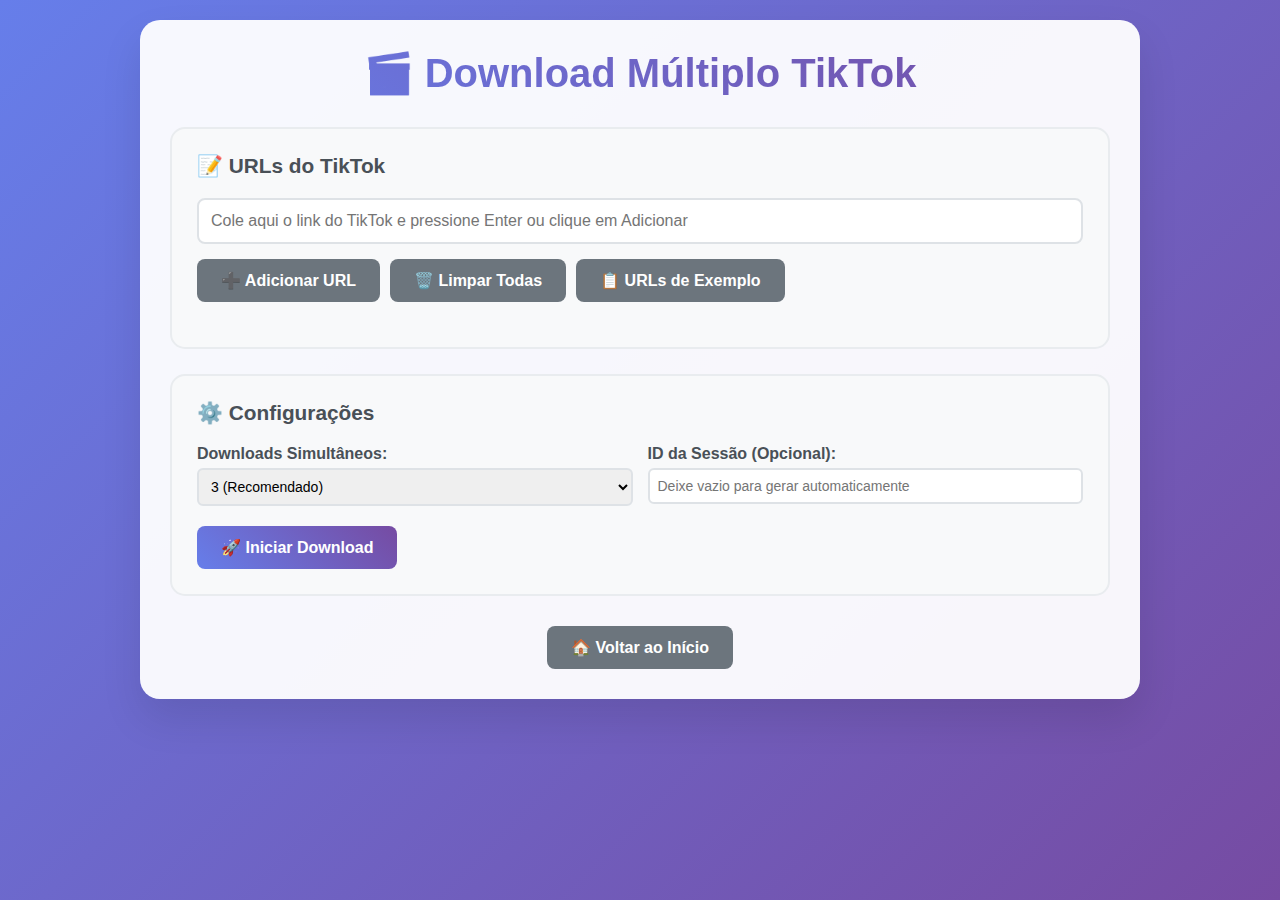
<file: templates/multi_download.html>
<!DOCTYPE html>
<html lang="pt-BR">
<head>
    <meta charset="UTF-8">
    <meta name="viewport" content="width=device-width, initial-scale=1.0">
    <title>Download Múltiplo TikTok - Dark Creator</title>
    <style>
        * {
            margin: 0;
            padding: 0;
            box-sizing: border-box;
        }

        body {
            font-family: 'Segoe UI', Tahoma, Geneva, Verdana, sans-serif;
            background: linear-gradient(135deg, #667eea 0%, #764ba2 100%);
            min-height: 100vh;
            padding: 20px;
        }

        .container {
            max-width: 1000px;
            margin: 0 auto;
            background: rgba(255, 255, 255, 0.95);
            border-radius: 20px;
            padding: 30px;
            box-shadow: 0 20px 40px rgba(0, 0, 0, 0.1);
        }

        h1 {
            text-align: center;
            color: #333;
            margin-bottom: 30px;
            font-size: 2.5em;
            background: linear-gradient(45deg, #667eea, #764ba2);
            -webkit-background-clip: text;
            -webkit-text-fill-color: transparent;
            background-clip: text;
        }

        .form-section {
            background: #f8f9fa;
            padding: 25px;
            border-radius: 15px;
            margin-bottom: 25px;
            border: 2px solid #e9ecef;
        }

        .form-section h3 {
            color: #495057;
            margin-bottom: 20px;
            font-size: 1.3em;
        }

        .url-input-container {
            margin-bottom: 15px;
        }

        .url-input {
            width: 100%;
            padding: 12px;
            border: 2px solid #dee2e6;
            border-radius: 8px;
            font-size: 16px;
            transition: border-color 0.3s;
        }

        .url-input:focus {
            outline: none;
            border-color: #667eea;
            box-shadow: 0 0 0 3px rgba(102, 126, 234, 0.1);
        }

        .url-controls {
            display: flex;
            gap: 10px;
            margin-bottom: 20px;
            flex-wrap: wrap;
        }

        .btn {
            padding: 12px 24px;
            border: none;
            border-radius: 8px;
            font-size: 16px;
            font-weight: 600;
            cursor: pointer;
            transition: all 0.3s;
            text-decoration: none;
            display: inline-block;
            text-align: center;
        }

        .btn-primary {
            background: linear-gradient(45deg, #667eea, #764ba2);
            color: white;
        }

        .btn-primary:hover {
            transform: translateY(-2px);
            box-shadow: 0 5px 15px rgba(102, 126, 234, 0.4);
        }

        .btn-secondary {
            background: #6c757d;
            color: white;
        }

        .btn-secondary:hover {
            background: #5a6268;
            transform: translateY(-2px);
        }

        .btn-success {
            background: #28a745;
            color: white;
        }

        .btn-success:hover {
            background: #218838;
            transform: translateY(-2px);
        }

        .btn:disabled {
            opacity: 0.6;
            cursor: not-allowed;
            transform: none;
        }

        .settings-grid {
            display: grid;
            grid-template-columns: repeat(auto-fit, minmax(200px, 1fr));
            gap: 15px;
            margin-bottom: 20px;
        }

        .setting-item {
            display: flex;
            flex-direction: column;
        }

        .setting-item label {
            font-weight: 600;
            color: #495057;
            margin-bottom: 5px;
        }

        .setting-item input, .setting-item select {
            padding: 8px;
            border: 2px solid #dee2e6;
            border-radius: 6px;
            font-size: 14px;
        }

        .progress-section {
            background: #f8f9fa;
            padding: 25px;
            border-radius: 15px;
            margin-bottom: 25px;
            border: 2px solid #e9ecef;
            display: none;
        }

        .progress-bar {
            width: 100%;
            height: 20px;
            background: #e9ecef;
            border-radius: 10px;
            overflow: hidden;
            margin-bottom: 15px;
        }

        .progress-fill {
            height: 100%;
            background: linear-gradient(45deg, #667eea, #764ba2);
            width: 0%;
            transition: width 0.3s;
            border-radius: 10px;
        }

        .progress-text {
            text-align: center;
            font-weight: 600;
            color: #495057;
            margin-bottom: 10px;
        }

        .progress-details {
            display: grid;
            grid-template-columns: repeat(auto-fit, minmax(150px, 1fr));
            gap: 15px;
            margin-top: 15px;
        }

        .progress-stat {
            text-align: center;
            padding: 10px;
            background: white;
            border-radius: 8px;
            border: 1px solid #dee2e6;
        }

        .progress-stat .number {
            font-size: 1.5em;
            font-weight: bold;
            color: #667eea;
        }

        .progress-stat .label {
            font-size: 0.9em;
            color: #6c757d;
        }

        .results-section {
            background: #f8f9fa;
            padding: 25px;
            border-radius: 15px;
            margin-bottom: 25px;
            border: 2px solid #e9ecef;
            display: none;
        }

        .video-result {
            background: white;
            padding: 15px;
            border-radius: 10px;
            margin-bottom: 15px;
            border: 1px solid #dee2e6;
            display: flex;
            justify-content: space-between;
            align-items: center;
            flex-wrap: wrap;
            gap: 10px;
        }

        .video-info {
            flex: 1;
            min-width: 200px;
        }

        .video-url {
            font-weight: 600;
            color: #495057;
            word-break: break-all;
            margin-bottom: 5px;
        }

        .video-status {
            font-size: 0.9em;
            padding: 4px 8px;
            border-radius: 4px;
            font-weight: 600;
        }

        .status-success {
            background: #d4edda;
            color: #155724;
        }

        .status-error {
            background: #f8d7da;
            color: #721c24;
        }

        .video-actions {
            display: flex;
            gap: 10px;
            flex-wrap: wrap;
        }

        .download-link {
            padding: 8px 16px;
            background: #007bff;
            color: white;
            text-decoration: none;
            border-radius: 6px;
            font-size: 0.9em;
            transition: background 0.3s;
        }

        .download-link:hover {
            background: #0056b3;
        }

        .url-list {
            max-height: 200px;
            overflow-y: auto;
            border: 2px solid #dee2e6;
            border-radius: 8px;
            padding: 10px;
            background: white;
        }

        .url-item {
            display: flex;
            justify-content: space-between;
            align-items: center;
            padding: 8px;
            border-bottom: 1px solid #e9ecef;
            word-break: break-all;
        }

        .url-item:last-child {
            border-bottom: none;
        }

        .remove-url {
            background: #dc3545;
            color: white;
            border: none;
            border-radius: 4px;
            padding: 4px 8px;
            cursor: pointer;
            font-size: 0.8em;
        }

        .remove-url:hover {
            background: #c82333;
        }

        .alert {
            padding: 15px;
            border-radius: 8px;
            margin-bottom: 20px;
            font-weight: 600;
        }

        .alert-error {
            background: #f8d7da;
            color: #721c24;
            border: 1px solid #f5c6cb;
        }

        .alert-success {
            background: #d4edda;
            color: #155724;
            border: 1px solid #c3e6cb;
        }

        @media (max-width: 768px) {
            .container {
                padding: 20px;
            }

            h1 {
                font-size: 2em;
            }

            .url-controls {
                flex-direction: column;
            }

            .btn {
                width: 100%;
            }

            .video-result {
                flex-direction: column;
                align-items: stretch;
            }

            .video-actions {
                justify-content: center;
            }
        }
    </style>
</head>
<body>
    <div class="container">
        <h1>🎬 Download Múltiplo TikTok</h1>
        
        <div class="form-section">
            <h3>📝 URLs do TikTok</h3>
            <div class="url-input-container">
                <input type="text" id="urlInput" class="url-input" placeholder="Cole aqui o link do TikTok e pressione Enter ou clique em Adicionar">
            </div>
            
            <div class="url-controls">
                <button class="btn btn-secondary" onclick="addUrl()">➕ Adicionar URL</button>
                <button class="btn btn-secondary" onclick="clearUrls()">🗑️ Limpar Todas</button>
                <button class="btn btn-secondary" onclick="loadSampleUrls()">📋 URLs de Exemplo</button>
            </div>
            
            <div id="urlList" class="url-list" style="display: none;"></div>
        </div>

        <div class="form-section">
            <h3>⚙️ Configurações</h3>
            <div class="settings-grid">
                <div class="setting-item">
                    <label for="maxWorkers">Downloads Simultâneos:</label>
                    <select id="maxWorkers">
                        <option value="1">1 (Mais Lento)</option>
                        <option value="2">2</option>
                        <option value="3" selected>3 (Recomendado)</option>
                        <option value="4">4</option>
                        <option value="5">5 (Mais Rápido)</option>
                    </select>
                </div>
                <div class="setting-item">
                    <label for="sessionId">ID da Sessão (Opcional):</label>
                    <input type="text" id="sessionId" placeholder="Deixe vazio para gerar automaticamente">
                </div>
            </div>
            
            <button class="btn btn-primary" onclick="startDownload()" id="downloadBtn">
                🚀 Iniciar Download
            </button>
        </div>

        <div id="progressSection" class="progress-section">
            <h3>📊 Progresso do Download</h3>
            <div class="progress-bar">
                <div class="progress-fill" id="progressFill"></div>
            </div>
            <div class="progress-text" id="progressText">Preparando...</div>
            
            <div class="progress-details">
                <div class="progress-stat">
                    <div class="number" id="totalVideos">0</div>
                    <div class="label">Total</div>
                </div>
                <div class="progress-stat">
                    <div class="number" id="completedVideos">0</div>
                    <div class="label">Concluídos</div>
                </div>
                <div class="progress-stat">
                    <div class="number" id="failedVideos">0</div>
                    <div class="label">Falharam</div>
                </div>
                <div class="progress-stat">
                    <div class="number" id="progressPercent">0%</div>
                    <div class="label">Progresso</div>
                </div>
            </div>
        </div>

        <div id="resultsSection" class="results-section">
            <h3>📁 Resultados do Download</h3>
            <div id="resultsContainer"></div>
        </div>

        <div style="text-align: center; margin-top: 30px;">
            <a href="/" class="btn btn-secondary">🏠 Voltar ao Início</a>
        </div>
    </div>

    <script>
        let urls = [];
        let currentSessionId = null;
        let progressInterval = null;

        // Add URL to list
        function addUrl() {
            const input = document.getElementById('urlInput');
            const url = input.value.trim();
            
            if (!url) {
                alert('Por favor, insira uma URL válida.');
                return;
            }
            
            if (!url.includes('tiktok.com')) {
                alert('Por favor, insira uma URL válida do TikTok.');
                return;
            }
            
            if (urls.includes(url)) {
                alert('Esta URL já foi adicionada.');
                return;
            }
            
            if (urls.length >= 20) {
                alert('Máximo de 20 URLs permitidas.');
                return;
            }
            
            urls.push(url);
            input.value = '';
            updateUrlList();
        }

        // Remove URL from list
        function removeUrl(index) {
            urls.splice(index, 1);
            updateUrlList();
        }

        // Clear all URLs
        function clearUrls() {
            urls = [];
            updateUrlList();
        }

        // Load sample URLs for testing
        function loadSampleUrls() {
            const samples = [
                'https://www.tiktok.com/@username/video/1234567890',
                'https://www.tiktok.com/@username/video/1234567891',
                'https://www.tiktok.com/@username/video/1234567892'
            ];
            
            urls = [...samples];
            updateUrlList();
        }

        // Update URL list display
        function updateUrlList() {
            const urlList = document.getElementById('urlList');
            
            if (urls.length === 0) {
                urlList.style.display = 'none';
                return;
            }
            
            urlList.style.display = 'block';
            urlList.innerHTML = urls.map((url, index) => `
                <div class="url-item">
                    <span>${url}</span>
                    <button class="remove-url" onclick="removeUrl(${index})">❌</button>
                </div>
            `).join('');
        }

        // Start download process
        async function startDownload() {
            if (urls.length === 0) {
                alert('Por favor, adicione pelo menos uma URL do TikTok.');
                return;
            }
            
            const maxWorkers = parseInt(document.getElementById('maxWorkers').value);
            const sessionId = document.getElementById('sessionId').value.trim() || null;
            
            const downloadBtn = document.getElementById('downloadBtn');
            downloadBtn.disabled = true;
            downloadBtn.textContent = '⏳ Iniciando...';
            
            try {
                const response = await fetch('/download_multiple_tiktoks', {
                    method: 'POST',
                    headers: {
                        'Content-Type': 'application/json'
                    },
                    body: JSON.stringify({
                        urls: urls,
                        max_workers: maxWorkers,
                        session_id: sessionId
                    })
                });
                
                const result = await response.json();
                
                if (result.success) {
                    currentSessionId = result.session_id;
                    showProgress();
                    startProgressTracking();
                } else {
                    throw new Error(result.error || 'Erro desconhecido');
                }
                
            } catch (error) {
                alert(`Erro ao iniciar download: ${error.message}`);
                downloadBtn.disabled = false;
                downloadBtn.textContent = '🚀 Iniciar Download';
            }
        }

        // Show progress section
        function showProgress() {
            document.getElementById('progressSection').style.display = 'block';
            document.getElementById('resultsSection').style.display = 'none';
        }

        // Start progress tracking
        function startProgressTracking() {
            if (progressInterval) {
                clearInterval(progressInterval);
            }
            
            progressInterval = setInterval(async () => {
                try {
                    const response = await fetch(`/multi_download_progress/${currentSessionId}`);
                    const progress = await response.json();
                    
                    updateProgress(progress);
                    
                    if (progress.progress >= 100 || progress.error) {
                        clearInterval(progressInterval);
                        progressInterval = null;
                        
                        if (progress.progress >= 100) {
                            await loadResults();
                        }
                        
                        const downloadBtn = document.getElementById('downloadBtn');
                        downloadBtn.disabled = false;
                        downloadBtn.textContent = '🚀 Iniciar Download';
                    }
                    
                } catch (error) {
                    console.error('Erro ao obter progresso:', error);
                }
            }, 2000);
        }

        // Update progress display
        function updateProgress(progress) {
            document.getElementById('progressFill').style.width = `${progress.progress || 0}%`;
            document.getElementById('progressText').textContent = progress.message || 'Processando...';
            document.getElementById('totalVideos').textContent = progress.total_videos || urls.length;
            document.getElementById('completedVideos').textContent = progress.completed || 0;
            document.getElementById('failedVideos').textContent = progress.failed || 0;
            document.getElementById('progressPercent').textContent = `${Math.round(progress.progress || 0)}%`;
        }

        // Load and display results
        async function loadResults() {
            try {
                const response = await fetch(`/multi_download_result/${currentSessionId}`);
                const result = await response.json();
                
                if (result.error) {
                    throw new Error(result.error);
                }
                
                displayResults(result);
                
            } catch (error) {
                console.error('Erro ao carregar resultados:', error);
                document.getElementById('resultsContainer').innerHTML = `
                    <div class="alert alert-error">
                        Erro ao carregar resultados: ${error.message}
                    </div>
                `;
            }
            
            document.getElementById('resultsSection').style.display = 'block';
        }

        // Display download results
        function displayResults(result) {
            const container = document.getElementById('resultsContainer');
            
            let html = `
                <div class="alert alert-success">
                    ✅ Download concluído! ${result.successful_downloads}/${result.total_videos} vídeos baixados com sucesso.
                </div>
            `;
            
            if (result.download_results && result.download_results.length > 0) {
                result.download_results.forEach((video, index) => {
                    const statusClass = video.success ? 'status-success' : 'status-error';
                    const statusText = video.success ? '✅ Sucesso' : '❌ Falhou';
                    
                    html += `
                        <div class="video-result">
                            <div class="video-info">
                                <div class="video-url">${video.url}</div>
                                <div class="video-status ${statusClass}">${statusText}</div>
                                ${video.error ? `<div style="color: #721c24; font-size: 0.9em; margin-top: 5px;">${video.error}</div>` : ''}
                            </div>
                            <div class="video-actions">
                                ${getDownloadLinks(video, result.storage_results)}
                            </div>
                        </div>
                    `;
                });
            }
            
            container.innerHTML = html;
        }

        // Get download links for a video
        function getDownloadLinks(video, storageResults) {
            if (!video.success || !storageResults || !storageResults.uploaded_files) {
                return '<span style="color: #6c757d;">Nenhum arquivo disponível</span>';
            }
            
            const videoFiles = storageResults.uploaded_files.filter(f => 
                f.video_index === video.index && f.file_type === 'video'
            );
            
            const audioFiles = storageResults.uploaded_files.filter(f => 
                f.video_index === video.index && f.file_type === 'audio'
            );
            
            let links = '';
            
            videoFiles.forEach(file => {
                if (file.signed_url) {
                    links += `<a href="${file.signed_url}" class="download-link" target="_blank">📹 Vídeo</a>`;
                }
            });
            
            audioFiles.forEach(file => {
                if (file.signed_url) {
                    links += `<a href="${file.signed_url}" class="download-link" target="_blank">🎵 Áudio</a>`;
                }
            });
            
            return links || '<span style="color: #6c757d;">Links não disponíveis</span>';
        }

        // Handle Enter key in URL input
        document.getElementById('urlInput').addEventListener('keypress', function(e) {
            if (e.key === 'Enter') {
                addUrl();
            }
        });

        // Cleanup on page unload
        window.addEventListener('beforeunload', function() {
            if (progressInterval) {
                clearInterval(progressInterval);
            }
        });
    </script>
</body>
</html>
</file>
<file: static/css/style.css>
/* ========== VARIÁVEL P/ COR PRINCIPAL (opcional) ========== */
:root { --accent: #ff4d00; }

/* ========== BASE ========== */
body{
  background:#0a0a0a;
  font-family:'Inter',sans-serif;
  color:#e0e0e0;
  margin:0;
  padding:0;
  padding-bottom: 60px; /* Mantém o espaço para o rodapé */
}

/* ========== NAVBAR ========== */
.nav{
  display:flex;
  justify-content:center;
  background:#111;
  padding:14px;
  box-shadow:0 0 20px rgba(255,77,0,.2);
}

.nav button{
  background:transparent;
  border:1px solid var(--accent);
  color:var(--accent);
  padding:8px 14px;
  margin:0 8px;
  border-radius:8px;
  cursor:pointer;
  transition:.3s;
}
.nav button:hover{
  background:var(--accent);
  color:#0a0a0a;
  box-shadow:0 0 10px var(--accent);
}

/* ========== TÍTULOS ========== */
h1{
  text-align:center; /* Garantimos que o título principal continue centralizado */
  font-weight:700;
  font-size:24px;
  color:#fff;
  margin-bottom:20px;
}
h1 .glow{
  display:inline-block;
  color:#fff;
  text-shadow:0 0 6px var(--accent),0 0 20px var(--accent);
  animation: pulse 1.5s ease-in-out infinite; /* <<<< LINHA ADICIONADA */
}

/* ========== LABELS & CAMPOS ========== */
label{
  display:block;
  margin:25px auto 4px;
  font-weight:500;
  color: #22d702; /* <<<< VERDE "TERMINAL" */
  text-align: left; /* <<<< Alinha o texto à esquerda */
  font-size: 9px;
  position: relative; /* Necessário para o pseudo-elemento da barra */
}

input,select{
  max-width: 100%;
  width: 100%; /* <<<< MUDADO PARA 100% para alinhar com os labels */
  padding: 10px;
  background: #1a1a1a;
  border: 1px solid #444;
  border-radius: 8px;
  color: #e0e0e0;
  font-size: 14px;
  outline: none;
  box-sizing: border-box;
}

/* Centraliza o TEXTO DENTRO dos campos, exceto o de arquivo */
input:not([type="file"]) {
    text-align: left;
}

input:focus,select:focus{
  border-color:var(--accent);
  box-shadow:0 0 6px var(--accent);
}
input::file-selector-button{
  background:#1a1a1a;
  border:none;
  color:var(--accent);
  font-weight:bold;
  cursor:pointer;
}

/* ========== BOTÃO SUBMIT ========== */
button.submit{
  margin-top:30px;
  max-width: 100%;
  width: 100%; /* <<<< MUDADO PARA 100% para alinhar com os outros campos */
  padding:12px;
  background:var(--accent);
  border:none;
  border-radius:8px;
  color:#0a0a0a;
  font-weight:700;
  font-size:16px;
  cursor:pointer;
  transition:box-shadow .3s;
  box-sizing: border-box;
}
button.submit:hover{
  box-shadow:0 0 15px var(--accent);
}

/* ========== PROGRESS BAR ========== */
#progressContainer{ margin-top:20px; display:none; }

progress{
  width:100%;
  height:20px;
  appearance:none;
  border-radius:8px;
  overflow:hidden;
  border: none;
   /* Remove a borda padrão que pode interferir no glow */
}
progress::-webkit-progress-bar{ background:#1a1a1a; }

/* --- EFEITOS DE GLOW NA BARRA --- */
progress::-webkit-progress-value{
  background:var(--accent);
  /* Efeito de brilho padrão (laranja) */
  filter: drop-shadow(0 0 6px var(--accent));
  transition: all .4s ease; /* Transição suave para a mudança de cor */
}

/* Glow azul especial para a fase de processamento de vídeo */
progress.video-processing::-webkit-progress-value{
  background:#007bff;
  filter: drop-shadow(0 0 8px #007bff) drop-shadow(0 0 4px #fff);
}

#progressText{
  margin-top:8px;
  font-size:14px;
  text-align:center;
  color:#ccc;
}
#uploadStats{
  margin-top:10px;
  font-size:12px;
  color:#999;
  text-align:center;
}

/* ========== DOWNLOAD BUTTON ========== */

.container {
  text-align: center;
}

#downloadLink{
  display:inline-block;
  width:fit-content;
  margin:15px auto 0;
  padding:8px 16px;
  background:#ff6600;
  color:white;
  text-decoration:none;
  border-radius:6px;
  font-weight:thin;
  font-size:14px;
  text-align:center;
  transition:all .3s ease;
  box-shadow:0 2px 20px rgba(0,123,255,.3);
}
#downloadLink:hover{
  background:#0056b3;
  box-shadow:0 3px 10px rgba(0,123,255,.5);
  transform:translateY(-1px);
}

/* ========== ASPECT RATIO BUTTONS ========== */
.aspect-ratio-selector {
  display: flex;
  justify-content: center;
  gap: 105px; /* Espaçamento entre os botões */
  margin-top: 10px;
  align-items: center; /* Alinha os botões verticalmente */
}

.aspect-btn {
  /* Reset de estilos de botão */
  background: transparent;
  appearance: none;
  
  /* Estilo base */
  border: 2px solid #272626; /* Borda padrão (não selecionado) */
  color: #4e4d4d;
  border-radius: 12px;
  cursor: pointer;
  
  /* Centraliza o texto */
  display: flex;
  align-items: center;
  justify-content: center;
  font-family: 'Inter', sans-serif;
  font-weight: 600;
  font-size: 16px;
  
  transition: all 0.2s ease;
}

/* Tamanhos que simulam a proporção */

.aspect-btn.is-landscape {
  width: 90px;
  height: 60px;
}
.aspect-btn.is-portrait {
  width: 60px;
  height: 90px;
}
.aspect-btn.is-square {
  width: 75px;
  height: 75px;
}

/* Estilo ao passar o mouse */
.aspect-btn:hover {
  border-color: #888;
  color: #ccc;
}

/* Estilo do botão ATIVO/SELECIONADO */
.aspect-btn.active {
  border-color: var(--accent);
  color: rgb(255, 254, 254);
  box-shadow: 0 0 20px var(--accent); /* Efeito de brilho da cor principal */
}

/* ========== TOGGLE SWITCH (Green Screen) ========== */
/* REMOVEMOS O .toggle-container que não existe mais */

.toggle-btn {
  /* Fazemos ele ter o mesmo tamanho do botão 16:9 para consistência */
  width: 85px;
  height: 85px;
  padding: 5px; /* Ajuste no padding */
  
  font-family: 'Inter', sans-serif;
  font-weight: 600; /* Deixamos um pouco mais fino que o 700 */
  font-size: 13px;  /* Reduzimos a fonte para caber em duas linhas */
  line-height: 1.3; /* Melhora o espaçamento entre as linhas */
  
  border-radius: 12px; /* Mesmo radius dos outros botões */
  cursor: pointer;
  border: 2px solid;
  transition: all 0.3s ease;
  
  /* ESTILO PADRÃO (OFF) */
  background: transparent;
  border-color: #5c2c2c;
  color: #a15555;
  text-shadow: none;
}

#greenScreenStatus {
  display: inline-block;
  font-weight: 700; /* Damos destaque para o ON/OFF */
  transition: all 0.3s ease;
}

/* ESTILO ATIVO (ON) */
.toggle-btn.is-on {
  background-color: #113c1f;
  border-color: #28a745;
  color: #fff;
  text-shadow: 0 0 8px #28a745;
  box-shadow: 0 0 15px rgba(40, 167, 69, 0.6);
}

/* EFEITOS DE HOVER (que você já tinha) */
.toggle-btn:not(.is-on):hover {
  border-color: #ff4d4d;
  color: #ff8a8a;
  box-shadow: 0 0 15px rgba(255, 50, 50, 0.7);
}

.toggle-btn.is-on:hover {
  border-color: #3eff71;
  box-shadow: 0 0 25px rgba(40, 167, 69, 0.9);
}

/* ========== FORM CONTAINER ========== */
.container{
  background:#101010;
  padding:40px;
  border-radius:16px;
  box-shadow:0 0 30px rgba(255,77,0,.2);
  width:450px;
  margin:40px auto; /* << ESSA LINHA GARANTE A CENTRALIZAÇÃO */
}

/* ========== FIXED FOOTER (SIGNATURE) ========== */
/* A regra original e correta para o rodapé */
#site-footer {
  position: fixed;
  bottom: 0;
  left: 0;
  width: 100%;
  z-index: 50;
  background: #111;
  padding: 8px 40px; /* Espaçamento ajustado */
  box-shadow: 0 -2px 15px rgba(0, 0, 0, 0.5);
  box-sizing: border-box;
  display: flex;
  justify-content: space-between;
  align-items: center;
  font-size: 14px; /* Tamanho ajustado */
  color: #777;
}

#site-footer .signature a {
  color: #aaa;
  font-weight: 600;
  text-decoration: none;
  transition: all 0.2s ease;
}

#site-footer .signature a:hover {
  color: var(--accent);
  text-shadow: 0 0 8px var(--accent);
}
/* ========== AJUSTES DE LAYOUT PARA SIDEBAR ========== */

/* Empurra o rodapé fixo para a direita */
#site-footer .footer-content {
  margin-left: calc(240px + (100% - 240px - 450px) / 2);
}
</file>
<file: static/css/lock.css>
/* ---------- Overlay ---------- */
#lockOverlay{
  position:fixed; inset:0;
  display:flex; align-items:center; justify-content:center;
  background:#000;
  z-index:9999;
}
#lockBox{ display:flex; align-items:center; gap:20px; }

/* ---------- Cadeado (Emoji) ---------- */
#lockIcon{
  width:60px; height:80px;
  display:flex;
  align-items:center;
  justify-content:center;
  font-size:48px;
  filter: drop-shadow(0 0 15px #ff0000);
  animation:pulse 3s ease-in-out infinite;
}
#lockIcon::before{
  content:"🔒";
}

/* ---------- Campo de código ---------- */
#codeInput{
  width:300px;
  height:50px;
  padding:0 16px;
  font:18px/1 'Inter',sans-serif;
  color:#fff;
  background:#222;
  border:2px solid #0091ff;
  border-radius:8px;
  outline:none;
  box-shadow:0 0 80px #e0ff1660;
  transition:border .2s, box-shadow .2s;
}
#codeInput:focus{ border-color:#00b7ff; box-shadow:0 0 14px #00b7ff80; }
#codeInput.error{ border-color:#ff3b3b; box-shadow:0 0 12px #ff3b3b90; }

/* ---------- Chave (Emoji) ---------- */
.key-btn{
  width:50px; height:160px;
  padding:0;
  font-size:32px;
  background:transparent;
  border:none;
  cursor:pointer;
  transition:transform .15s;
  display:flex;
  align-items:center;
  justify-content:center;
  filter: drop-shadow(0 0 10px #00ff00);
  animation:pulse 2s ease-in-out infinite;
}
.key-btn:active{ transform:scale(.97); }
.key-btn::before{
  content:"🔑";
}

/* ---------- animação ---------- */
@keyframes pulse{
  0%,100%{ transform:scale(1); }
  50%   { transform:scale(1.12); }
}
</file>
<file: static/css/sidebar.css>
/* ========== SIDEBAR CONTAINER (RETRACTABLE) ========== */
#sidebar {
  position: fixed;
  top: 0;
  left: 0;
  height: 100vh;
  width: 260px;
  background: #101010;
  border-right: 1px solid #222;
  box-shadow: 4px 0 15px rgba(0,0,0,0.4);
  z-index: 1000;
  overflow-y: auto;
  
  /* Começa escondida */
  transform: translateX(-100%);
  transition: transform 0.4s cubic-bezier(0.25, 0.46, 0.45, 0.94);
}

/* Estado ATIVO (visível) */
#sidebar.is-open {
  transform: translateX(0);
}

.sidebar-header {
  /* ... (o estilo do header continua o mesmo) ... */
  display: flex;
  justify-content: space-between;
  align-items: center;
  margin: 0 0 20px 0;
  border-bottom: 1px solid #222;
  padding: 20px;
}

.sidebar-header h3 {
  margin: 0;
  color: #ccc;
  font-weight: 600;
}


/* ========== BOTÃO DE CONTROLE ROTACIONADO ========== */
.sidebar-toggle-btn {
  position: fixed;
  top: 50%; /* Centraliza verticalmente */
  left: 0;
  transform: translateY(-50%); /* Ajuste fino da centralização vertical */
  z-index: 1002;

  /* Estilo do botão */
  background: var(--accent);
  color: #0a0a0a;
  border: none;
  border-top-right-radius: 8px;
  border-bottom-right-radius: 8px;
  padding: 15px 2px;
  cursor: pointer;
  box-shadow: 2px 0 10px rgba(0,0,0,0.5);
  transition: all 0.3s ease;
}

/* Rotaciona o texto dentro do botão */
.sidebar-toggle-btn span {
  display: block;
  writing-mode: vertical-rl;
  transform: rotate(180deg); /* Garante que o texto leia de baixo para cima */
  font-weight: 600;
  font-size: 16px;
}

.sidebar-toggle-btn:hover {
  filter: brightness(1.2); /* Deixa o botão mais brilhante no hover */
  box-shadow: 0 0 15px var(--accent);
}

/* ========== LISTA DE CANAIS ========== */
.channel-list {
  list-style: none;
  padding: 0 20px;
  margin: 0;
}

.channel-list li a {
  display: flex;
  align-items: center;
  padding: 10px;
  border-radius: 8px;
  text-decoration: none;
  margin-bottom: 5px;
  /* Transição suave para o novo efeito de brilho */
  transition: background-color 0.2s ease, box-shadow 0.3s ease; 
}

/* O EFEITO DE FUMAÇA NEON ACONTECE AQUI */
.channel-list li a:hover {
  background-color: #1a1a1a;
  box-shadow: 
    /* 1. Brilho interno sutil (opcional, mas dá profundidade) */
    inset 0 0 5px rgba(255, 77, 0, 0.4),
    /* 2. Auréola neon principal */
    0 0 8px var(--accent),
    /* 3. Névoa esfumaçada externa e mais ampla */
    0 0 25px rgba(255, 77, 0, 0.5);
}

/* Círculo da foto de perfil */
.channel-icon {
  width: 55px;
  height: 55px;
  border-radius: 50%;
  background-size: cover;
  background-position: center;
  margin-right: 15px;
  flex-shrink: 0;
  border: 1px solid #333;
}

/* Nome do canal */
.channel-name {
  color: #e0e0e0;
  font-weight: 500;
  font-size: 15px;
  white-space: nowrap;
  overflow: hidden;
  text-overflow: ellipsis;
}
</file>
